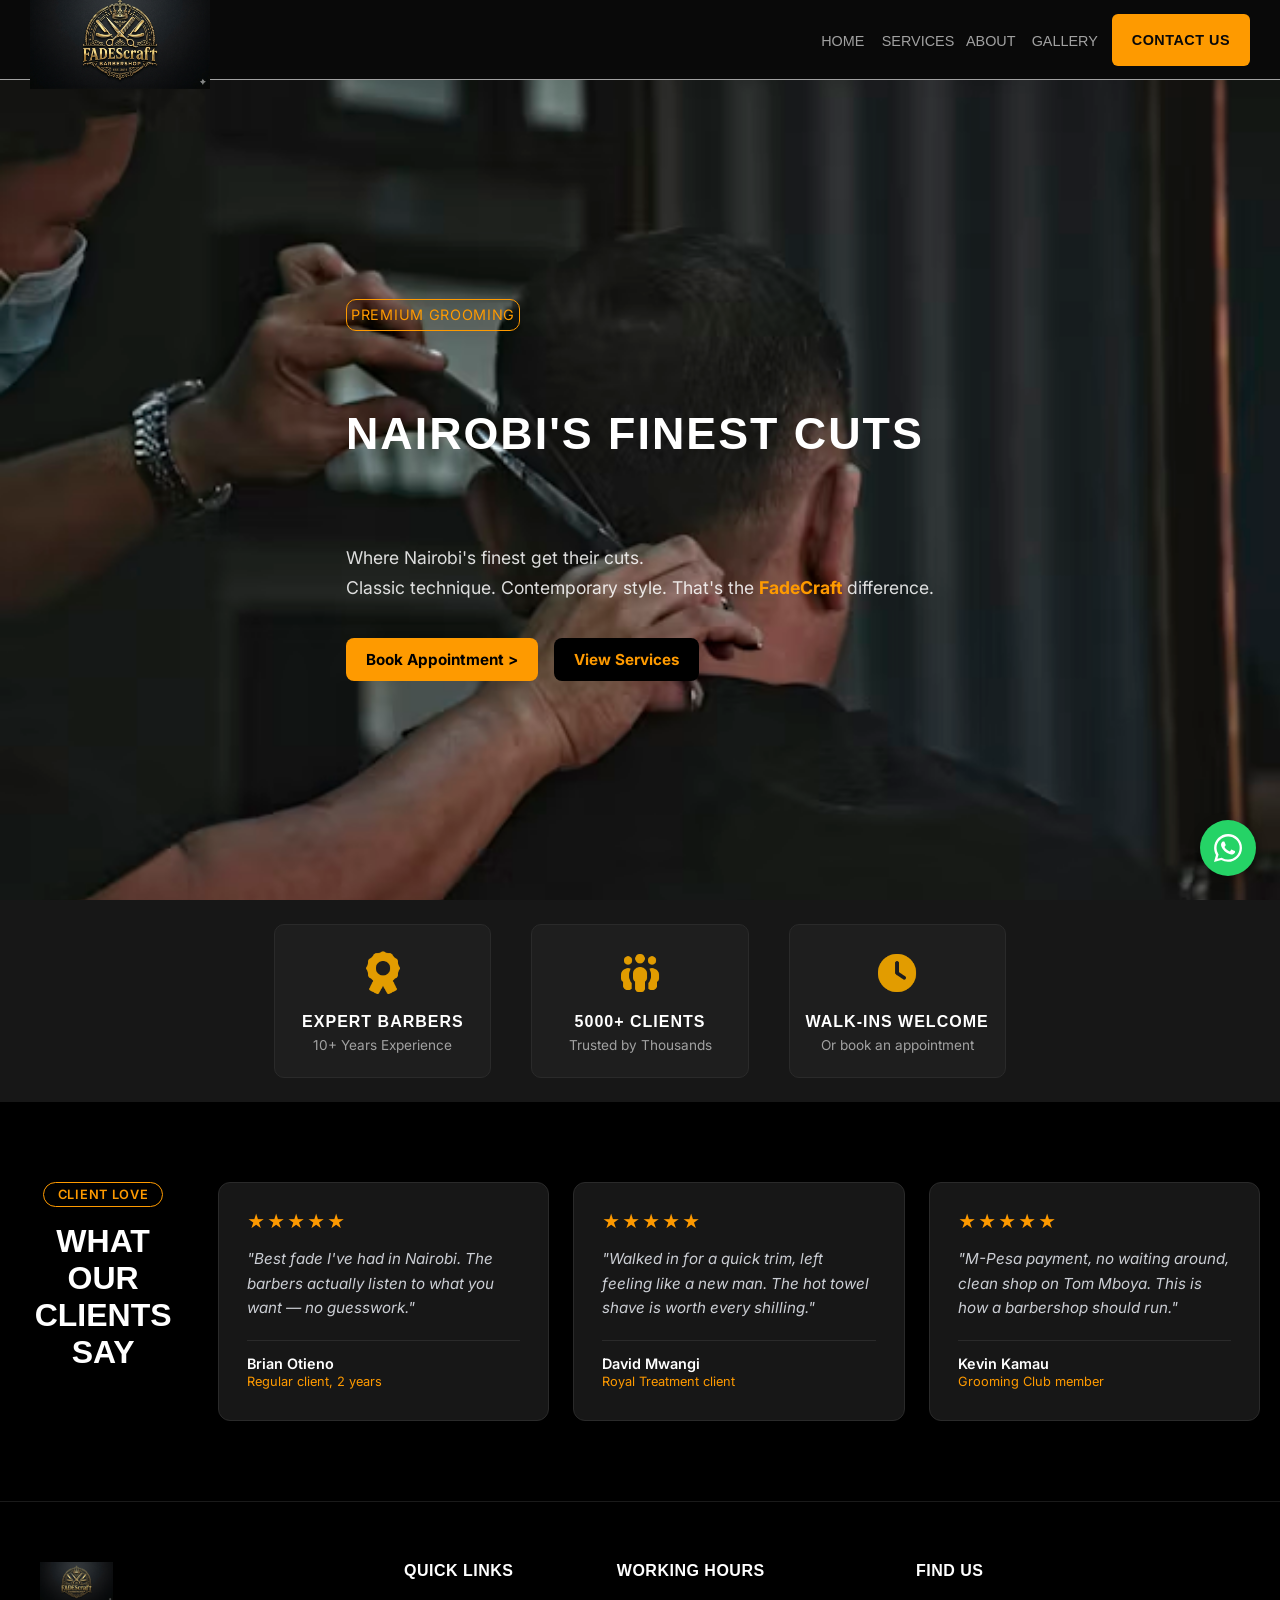
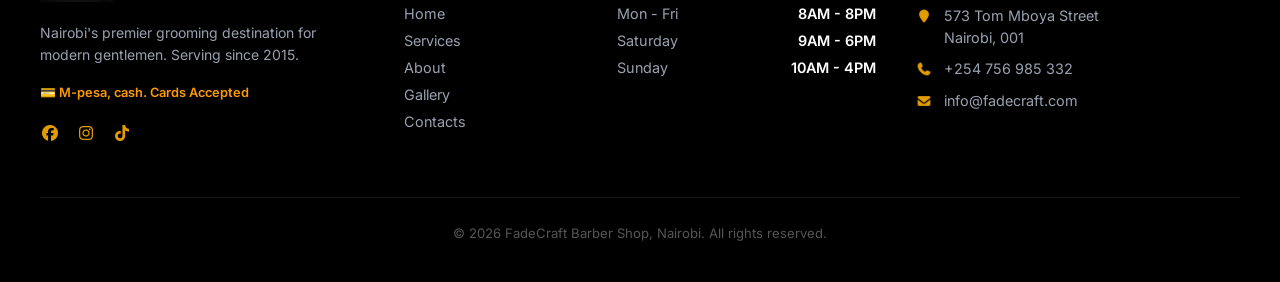
<file: Assets/index.html>
<!doctype html>
<html lang="en">
  <head>
    <meta charset="UTF-8" />
    <meta name="viewport" content="width=device-width, initial-scale=1.0" />
    <meta name="description" content="FadeCraft Barbershop — premium men's grooming on Tom Mboya Street, Nairobi CBD. Book your fade, beard trim, or hot towel shave today. M-Pesa accepted." />
    <title>FadeCraft Barbershop</title>
    <link rel="preconnect" href="https://fonts.googleapis.com" />
    <link rel="preconnect" href="https://fonts.gstatic.com" crossorigin />
    <link
      href="https://fonts.googleapis.com/css2?family=Inter:ital,opsz,wght@0,14..32,100..900;1,14..32,100..900&display=swap"
      rel="stylesheet"
    />
    <link rel="stylesheet" href="styles/navstyles.css" />
    <link rel="stylesheet" href="styles/footer.css" />
    <link rel="stylesheet" href="styles/index.css" />
  </head>
  <body>
    <div class="page-wrapper">
    <div id="nav-placeholder"></div>

    <div class="hero-section">
      <section>
        <div class="hero-left">
          <div class="premium-grooming">
            <span>PREMIUM GROOMING</span>
          </div>
          <div class="motto">
            <h1 class="typing"></h1>
          </div>
          <h2 class="description">
            Where Nairobi's finest get their cuts.<br />
            Classic technique. Contemporary style. That's the
            <span class="text-amber-500">FadeCraft</span> difference.
          </h2>
          <div class="btn-group">
            <a class="book-btn" href="contactus.html">Book Appointment ></a>
            <a class="clear-btn" href="service.html">View Services</a>
          </div>
        </div>
      </section>  
    </div>
     <section class="intro-cards">
        <div class="grid-cols1">
          <div class="cards">
            <img src="images/icons/award-solid.png" alt="">
            <h3>Expert Barbers</h3>
            <p>10+ Years Experience</p>
          </div>
          <div class="cards">
            <img src="images/icons/people-group-solid.png" alt="">
            <h3>5000+ Clients</h3>
            <p>Trusted by Thousands</p>
          </div>
          <div class="cards">
            <img src="images/icons/clock-solid.png" alt="">
            <h3>Walk-ins Welcome</h3>
            <p>Or book an appointment</p>
          </div>
        </div>
      </section>
      <section class="testimonials">
        <div class="testimonials-header">
          <span class="touch">Client Love</span>
          <h2>What Our Clients Say</h2>
        </div>
        <div class="testimonial-grid">
          <div class="testimonial-card">
            <div class="stars">★★★★★</div>
            <p class="quote">"Best fade I've had in Nairobi. The barbers actually listen to what you want — no guesswork."</p>
            <div class="client">
              <span class="client-name">Brian Otieno</span>
              <span class="client-tag">Regular client, 2 years</span>
            </div>
          </div>
          <div class="testimonial-card">
            <div class="stars">★★★★★</div>
            <p class="quote">"Walked in for a quick trim, left feeling like a new man. The hot towel shave is worth every shilling."</p>
            <div class="client">
              <span class="client-name">David Mwangi</span>
              <span class="client-tag">Royal Treatment client</span>
            </div>
          </div>
          <div class="testimonial-card">
            <div class="stars">★★★★★</div>
            <p class="quote">"M-Pesa payment, no waiting around, clean shop on Tom Mboya. This is how a barbershop should run."</p>
            <div class="client">
              <span class="client-name">Kevin Kamau</span>
              <span class="client-tag">Grooming Club member</span>
            </div>
          </div>
        </div>
      </section>
    <div id="footer-placeholder"></div>
    <script src="javaScript/fetch.js"></script>
    <script src="javaScript/index.js"></script>
    </div>
  </body>
</html>
</file>
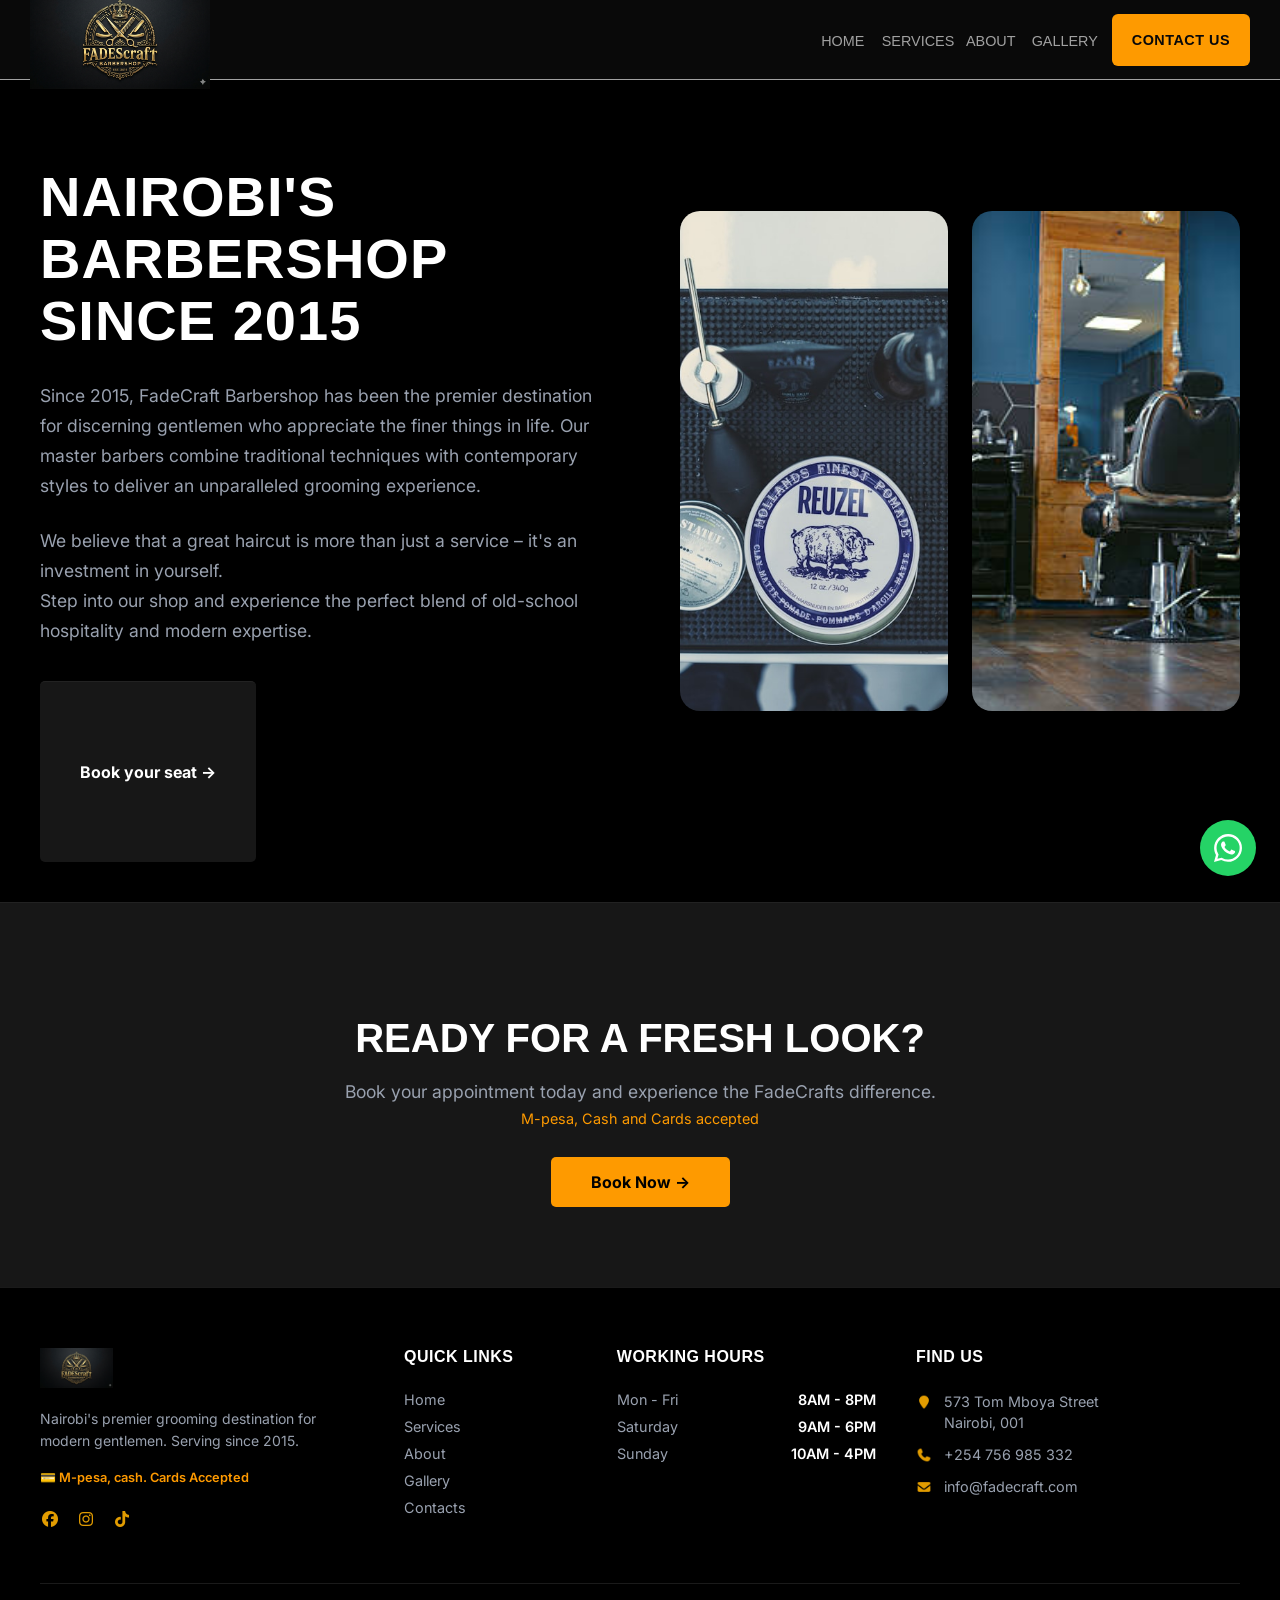
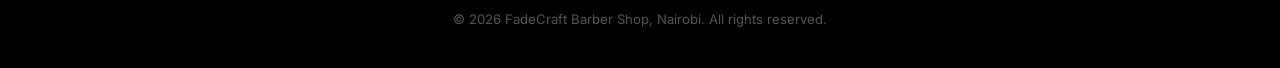
<file: Assets/About us.html>
<!doctype html>
<html lang="en">
  <head>
    <meta charset="UTF-8" />
    <meta name="viewport" content="width=device-width, initial-scale=1.0" />
    <title>About Us - FadeCraft</title>
    <link rel="preconnect" href="https://fonts.googleapis.com" />
    <link rel="preconnect" href="https://fonts.gstatic.com" crossorigin />
    <link
      href="https://fonts.googleapis.com/css2?family=Inter:ital,opsz,wght@0,14..32,100..900;1,14..32,100..900&display=swap"
      rel="stylesheet"
    />
    <link rel="stylesheet" href="styles/navstyles.css" />
    <link rel="stylesheet" href="styles/footer.css">
    <link rel="stylesheet" href="styles/Aboutus.css" />
  </head>
  <body>
     <div id="nav-placeholder"></div>

      <section class="about-hero">
        <div class="container">
          <div class="about-text">
              <h2>Nairobi's Barbershop Since 2015</h2>
            <p>
              Since 2015, FadeCraft Barbershop has been the premier destination
              for discerning gentlemen who appreciate the finer things in
              life.
              Our master barbers combine traditional techniques with
              contemporary styles to deliver an unparalleled grooming
              experience.
            </p>
            <p class="two">
              We believe that a great haircut is more than just a service – it's
              an investment in yourself.<br />
              Step into our shop and experience the perfect blend of old-school
              hospitality and modern expertise.
            </p>
            <a href="contact us.html" class="button secondary"> Book your seat →</a>
          </div>
          <div class="about-images">
            <div class="image-wrapper offset-up">
                <img
                  src="images/about/tools.jpg"
                  alt="tools used"
                />
              </div>
              <div class="image-wrapper offset-down">
                <img
                  src="images/about/istockphoto-1441548860-612x612.jpg"
                  alt="inside FadeCraft"
                />
              </div>
            </div>
          </div>
      </section>
      <section class="secondary">
        <div class="h2">
          <h2 class="seco">Ready For A Fresh Look?</h2>
        </div>
        <div class="answer">
          <p>
            Book your appointment today and experience the FadeCrafts difference.
            <br/><span class="mpesa-inline">M-pesa, Cash and Cards accepted</span>
          </p>
        </div>
        <div class="button-wrap">
          <a href="contact us.html" class="cta-btn">Book Now →</a>
        </div>
      </section>
    </div>
    <div id="footer-placeholder"></div>
    <script src="javaScript/animations.js"></script>
    <script src="javaScript/about.js"></script>
    <script src="javaScript/fetch.js"></script>
  </body>
</html>
</file>
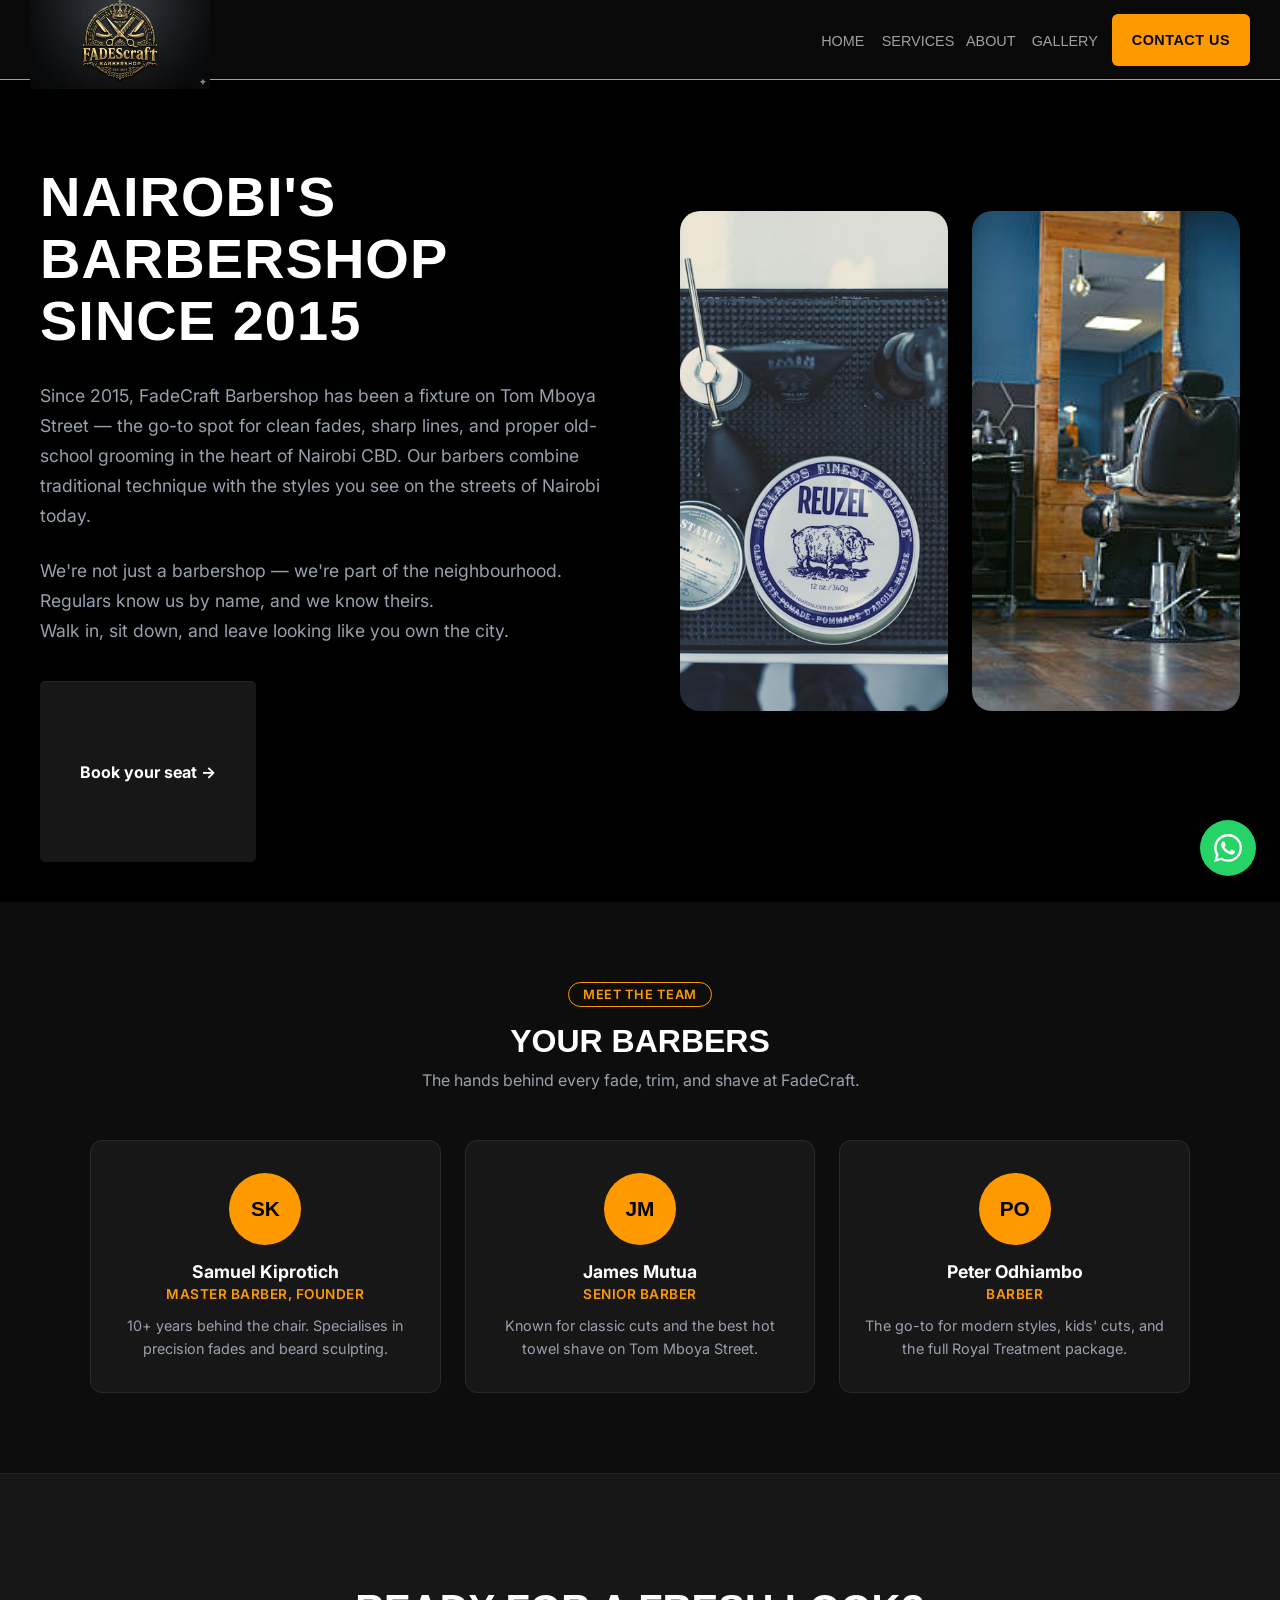
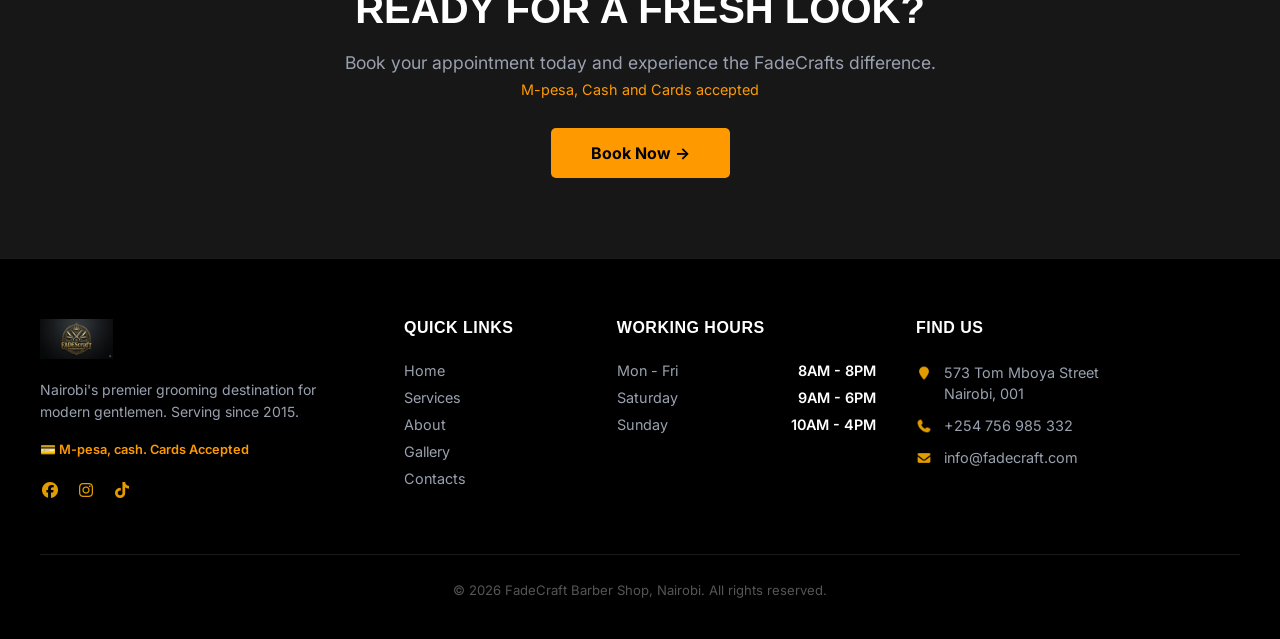
<file: Assets/Aboutus.html>
<!doctype html>
<html lang="en">
  <head>
    <meta charset="UTF-8" />
    <meta name="viewport" content="width=device-width, initial-scale=1.0" />
    <meta name="description" content="Meet the team behind FadeCraft Barbershop, Nairobi's go-to grooming destination on Tom Mboya Street since 2015." />
    <title>About Us - FadeCraft</title>
    <link rel="preconnect" href="https://fonts.googleapis.com" />
    <link rel="preconnect" href="https://fonts.gstatic.com" crossorigin />
    <link
      href="https://fonts.googleapis.com/css2?family=Inter:ital,opsz,wght@0,14..32,100..900;1,14..32,100..900&display=swap"
      rel="stylesheet"
    />
    <link rel="stylesheet" href="styles/navstyles.css" />
    <link rel="stylesheet" href="styles/footer.css">
    <link rel="stylesheet" href="styles/Aboutus.css" />
  </head>
  <body>
     <div id="nav-placeholder"></div>

      <section class="about-hero">
        <div class="container">
          <div class="about-text">
              <h2>Nairobi's Barbershop Since 2015</h2>
            <p>
              Since 2015, FadeCraft Barbershop has been a fixture on Tom Mboya
              Street — the go-to spot for clean fades, sharp lines, and proper
              old-school grooming in the heart of Nairobi CBD.
              Our barbers combine traditional technique with the styles you
              see on the streets of Nairobi today.
            </p>
            <p class="two">
              We're not just a barbershop — we're part of the neighbourhood.
              Regulars know us by name, and we know theirs.<br />
              Walk in, sit down, and leave looking like you own the city.
            </p>
            <a href="contactus.html" class="button secondary"> Book your seat →</a>
          </div>
          <div class="about-images">
            <div class="image-wrapper offset-up">
                <img
                  src="images/about/tools.jpg"
                  alt="tools used"
                />
              </div>
              <div class="image-wrapper offset-down">
                <img
                  src="images/about/istockphoto-1441548860-612x612.jpg"
                  alt="inside FadeCraft"
                />
              </div>
            </div>
          </div>
      </section>
      <section class="team-section">
        <div class="team-header">
          <span class="touch">Meet The Team</span>
          <h2>Your Barbers</h2>
          <p class="team-sub">The hands behind every fade, trim, and shave at FadeCraft.</p>
        </div>
        <div class="team-grid">
          <div class="team-card">
            <div class="avatar">SK</div>
            <h3>Samuel Kiprotich</h3>
            <span class="role">Master Barber, Founder</span>
            <p class="bio">10+ years behind the chair. Specialises in precision fades and beard sculpting.</p>
          </div>
          <div class="team-card">
            <div class="avatar">JM</div>
            <h3>James Mutua</h3>
            <span class="role">Senior Barber</span>
            <p class="bio">Known for classic cuts and the best hot towel shave on Tom Mboya Street.</p>
          </div>
          <div class="team-card">
            <div class="avatar">PO</div>
            <h3>Peter Odhiambo</h3>
            <span class="role">Barber</span>
            <p class="bio">The go-to for modern styles, kids' cuts, and the full Royal Treatment package.</p>
          </div>
        </div>
      </section>
      <section class="secondary">
        <div class="h2">
          <h2 class="seco">Ready For A Fresh Look?</h2>
        </div>
        <div class="answer">
          <p>
            Book your appointment today and experience the FadeCrafts difference.
            <br/><span class="mpesa-inline">M-pesa, Cash and Cards accepted</span>
          </p>
        </div>
        <div class="button-wrap">
          <a href="contactus.html" class="cta-btn">Book Now →</a>
        </div>
      </section>
    </div>
    <div id="footer-placeholder"></div>
    <script src="javaScript/animations.js"></script>
    <script src="javaScript/about.js"></script>
    <script src="javaScript/fetch.js"></script>
  </body>
</html>
</file>
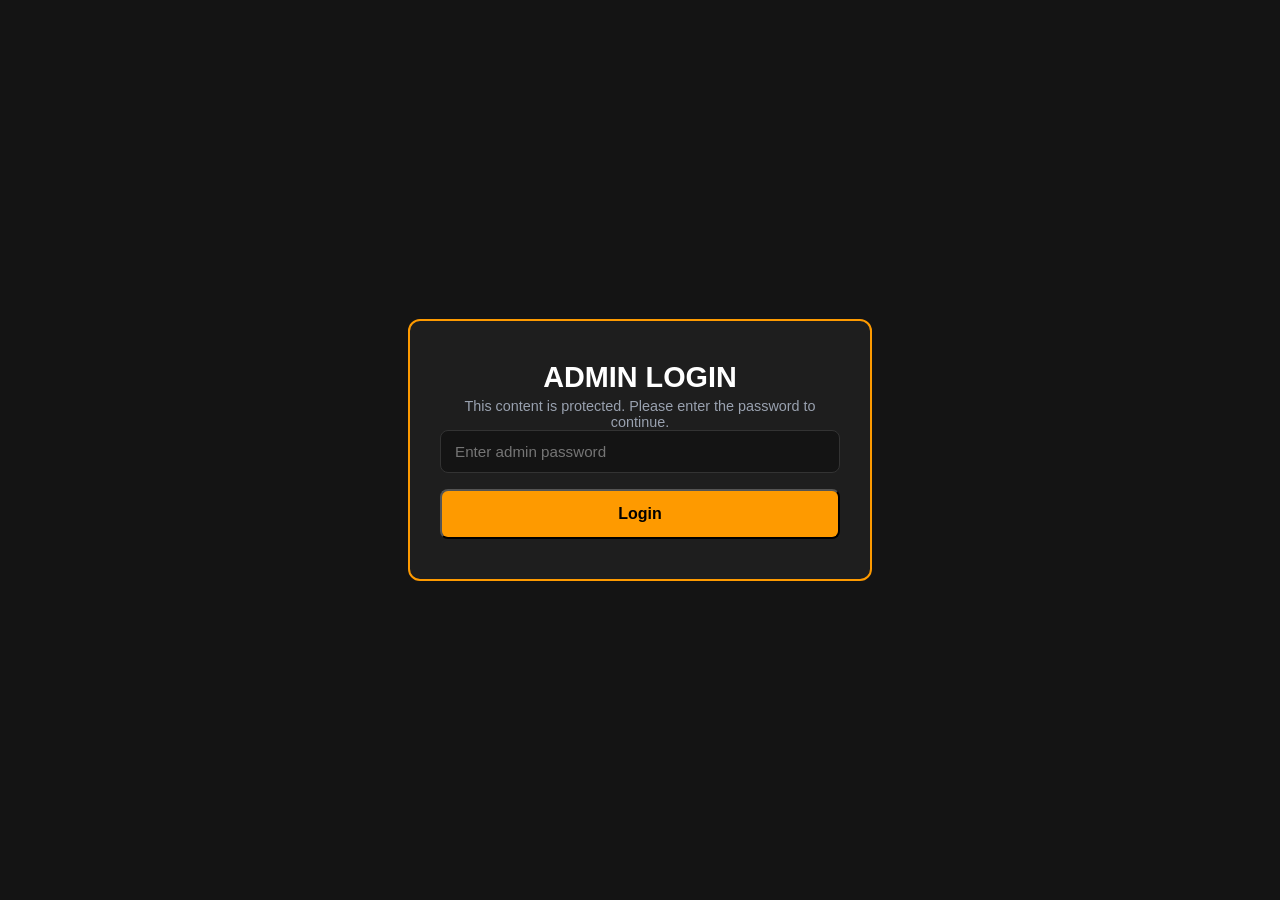
<file: Assets/admin.html>
<!DOCTYPE html>
<html lang="en">
<head>
  <meta charset="UTF-8">
  <meta name="viewport" content="width=device-width, initial-scale=1.0">
  <title>Admin - FadeCraft</title>
  <link rel="stylesheet" href="styles/admin.css">
</head>
<body>
<div class="password-gate">
  <h1>Admin Login</h1>
  <p class="gate-description">
    This content is protected. Please enter the password to continue.
  </p>
  <input
    type="password"
    id="admin-password"
    placeholder="Enter admin password"
  />
  <span id="password-error" class="error"></span>
  <button onclick="checkPassword()">Login</button>
</div>
<div id="available-bookings" style="display: none;">
  <h1>Bookings</h1>
  <table>
    <thead>
    <tr>
      <th>name</th>
      <th>email</th>
      <th>phone</th>
      <th>service</th>
      <th>date</th>
      <th>time</th>
    </tr>
    </thead>
   <tbody></tbody>
  </table>
</div>
<script src="javaScript/admin.js"></script>
</body>
</html>
</file>
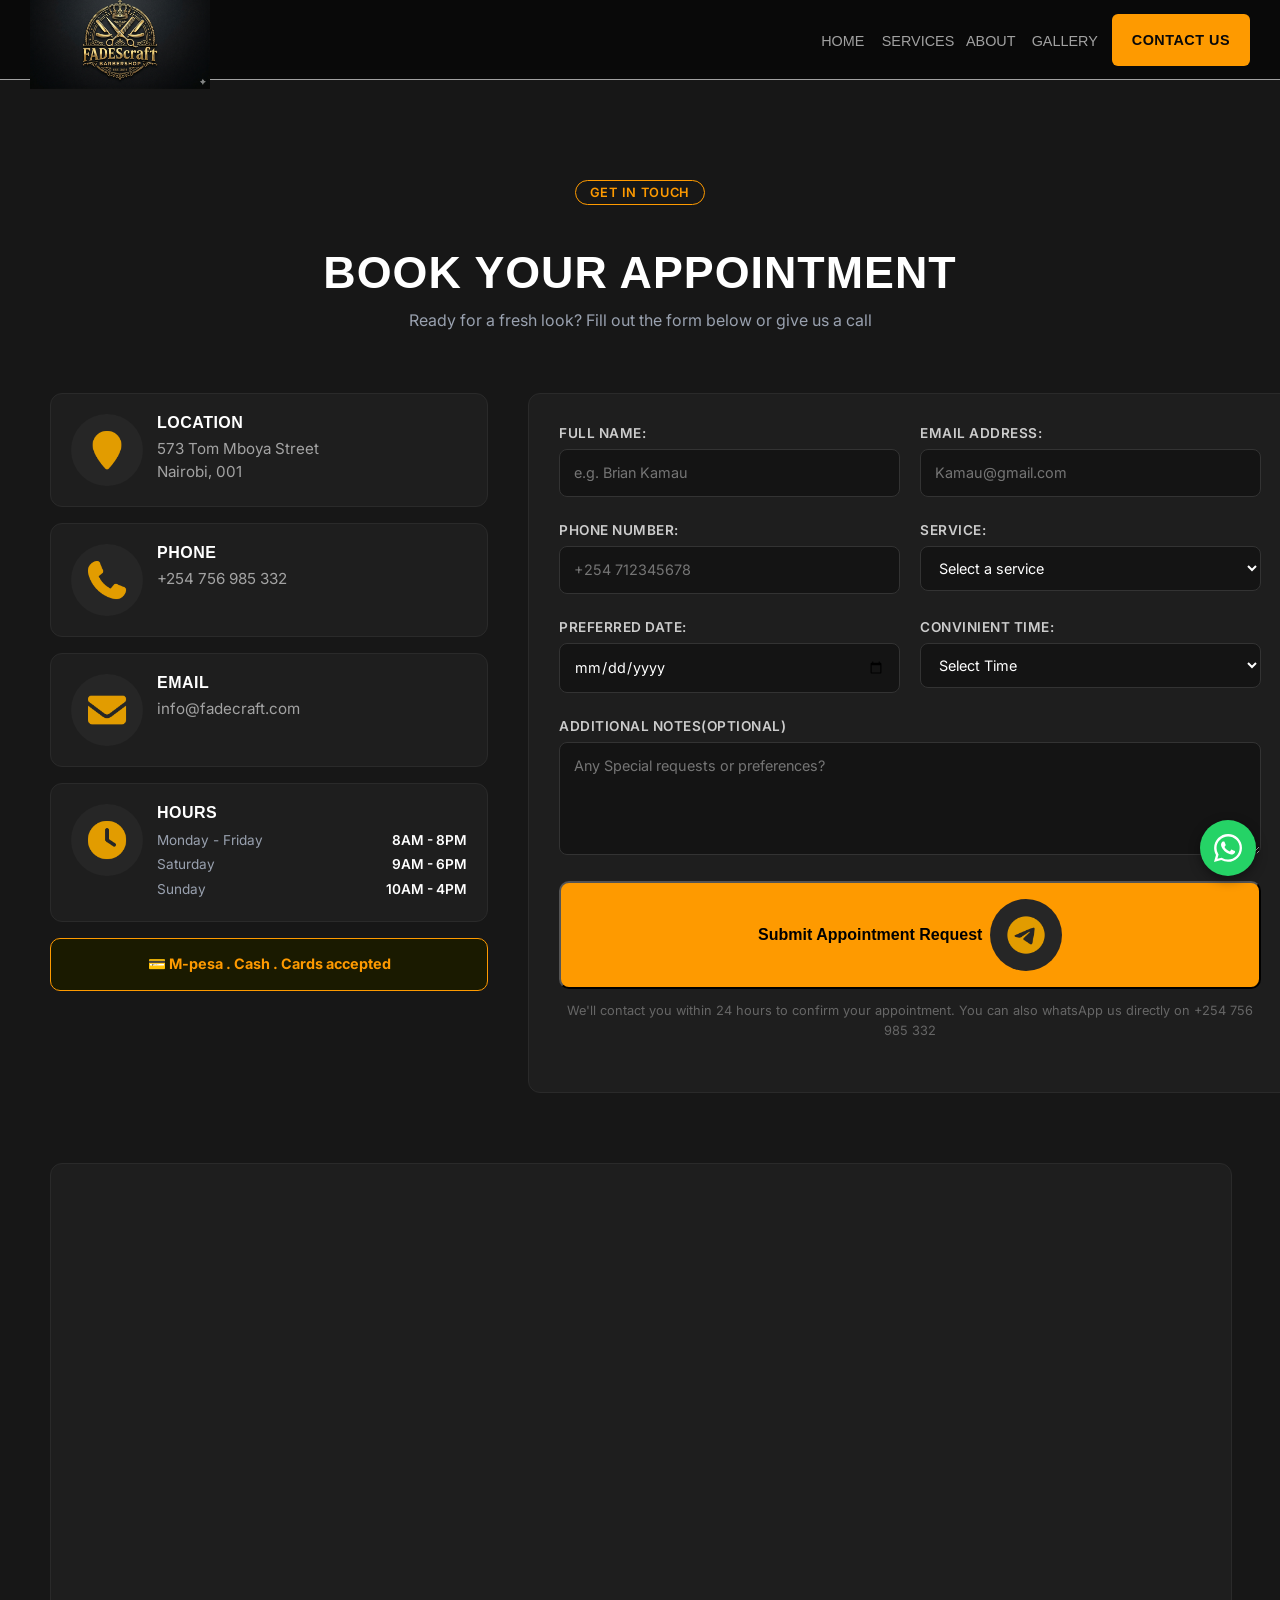
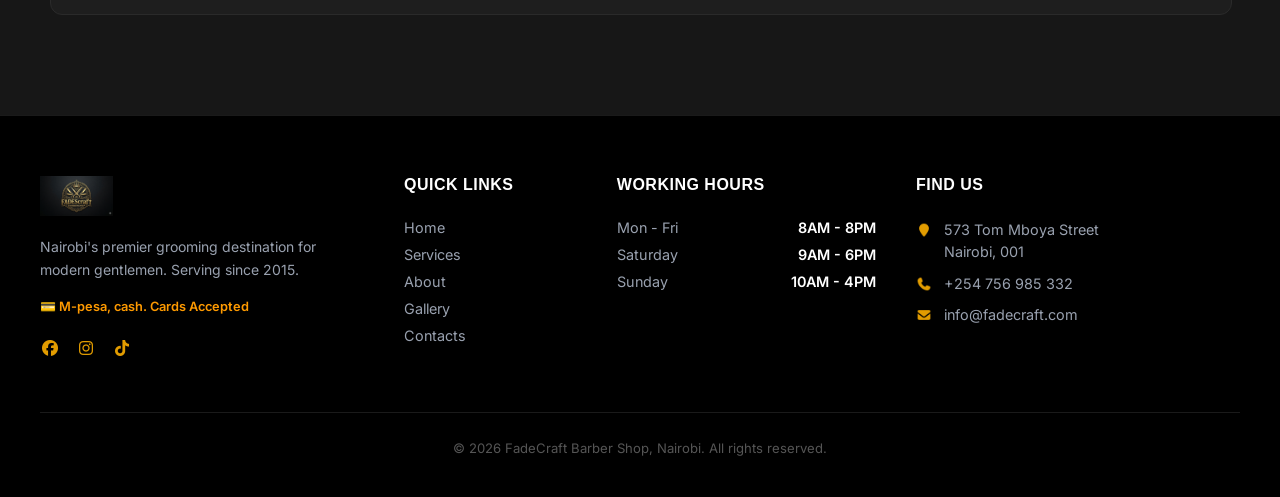
<file: Assets/contact us.html>
<!doctype html>
<html lang="en">
  <head>
    <meta charset="UTF-8" />
    <meta name="viewport" content="width=device-width, initial-scale=1.0" />
    <title>Book Appointment -FadeCraft Barbershop</title>
    <link rel="preconnect" href="https://fonts.googleapis.com" />
    <link rel="preconnect" href="https://fonts.gstatic.com" crossorigin />
    <link
      href="https://fonts.googleapis.com/css2?family=Inter:ital,opsz,wght@0,14..32,100..900;1,14..32,100..900&display=swap"
      rel="stylesheet"
    />
    <link rel="stylesheet" href="styles/navstyles.css" />
    <link rel="stylesheet" href="styles/footer.css">
    <link rel="stylesheet" href="styles/contacts.css" />
  </head>
  <body>
     <div id="nav-placeholder"></div>

    <main>
      <div class="container">
        <div class="header">
          <span class="touch">Get in Touch</span>
          <h1>Book Your Appointment</h1>
          <p>
            Ready for a fresh look? Fill out the form below or give us a call
          </p>
        </div>
        <div class="grid-cols1">
          <!-- Sidebar -->
          <div class="contact-sidebar">
            <div class="location">
              <div class="icon">
                <img src="images/icons/location-pin-solid.png" alt="" />
              </div>
              <div class="info">
                <h3>Location</h3>
                <p class="description">
                  573 Tom Mboya Street
                  <br />
                  Nairobi, 001
                </p>
              </div>
            </div>
            <div class="phone">
              <div class="icon">
                <img src="images/icons/phone-solid.png" alt="" />
              </div>
              <div class="info">
                <h3>Phone</h3>
                <p class="description">+254 756 985 332</p>
              </div>
            </div>
            <div class="Email">
              <div class="icon">
                <img src="images/icons/envelope-solid.png" alt="" />
              </div>
              <div class="info">
                <h3>Email</h3>
                <p class="description">info@fadecraft.com</p>
              </div>
            </div>
            <div class="hous">
              <div class="icon">
                <img src="images/icons/clock-solid.png" alt="" />
              </div>
              <div class="info">
                <h3>Hours</h3>
                <div class="timing">
                  <div class="days">
                    <span class="one">Monday - Friday</span>
                    <span class="two">8AM - 8PM</span>
                  </div>
                  <div class="days">
                    <span class="one">Saturday</span>
                    <span class="two">9AM - 6PM</span>
                  </div>
                  <div class="days">
                    <span class="one">Sunday</span>
                    <span class="two">10AM - 4PM</span>
                  </div>
                </div>
              </div>
            </div>
          
            <div class="mpesa-card">
              <p class="mpesa-text">💳 M-pesa . Cash . Cards accepted </p>
            </div>
          </div>
          <!-- Form -->
          <form id="contactForm" action="">
            <div class="grid-cols2">
              <div class="record">
                <label for="Name">Full Name:</label>
                <input
                  type="text"
                  name="name"
                  id="Name"
                  placeholder="e.g. Brian Kamau"
                />
                <span id="name-error" class="error"></span>
              </div>
              <div class="record">
                <label for="Email">Email Address:</label>
                <input
                  type="email"
                  name="Email"
                  id="Email"
                  placeholder="Kamau@gmail.com"
                />
                <span id="email-error" class="error"></span>
              </div>
              <div class="record">
                <label for="Phone">Phone Number:</label>
                <input
                  type="tel"
                  name="phone"
                  id="Phone"
                  placeholder="+254 712345678"
                />
                <span id="number-error" class="error"></span>
              </div>
              <div class="record">
                <label for="service">Service:</label>
                <select name="service" id="service">
                  <option value="">Select a service</option>
                  <optgroup label="Haircuts">
                  <option value="Classic-Cut">Classic cut - KES 250</option>
                  <option value="Premium-Cut">Premium cut & Style - KES 350</option>
                  <option value="Fade">Fade/taper - KES 280</option>
                  <option value="Kids">Kids Cut (Under 12) - KES 200</option>
                  </optgroup>
                  <optgroup label="Beard Services">
                  <option value="Beard-Trim">Beard trim - KES  100</option>
                  <option value="hot-shave">Hot Towel Shave - KES 150</option>
                  <option value="beard-design">Beard Design - KES 200</option>
                  <option value="executive">The Executive - KES 500</option>
                  </optgroup>
                  <optgroup label="Packages">
                  <option value="executive">The Executive - KES 500</option> 
                  <option value="royal">The Royal Treatment - KES 750</option>
                  <option value="Grooming">The Grooming Club - KES 2000/month</option>
                  </optgroup>
                </select>
                <span id="service-error" class="error"></span>
              </div>
              <div class="record">
                <label for="date">Preferred Date:</label>
                <input type="date" name="date" id="date" />
                <span id="date-error" class="error"></span>
              </div>
              <div class="record">
                <label for="Time">Convinient Time:</label>
                <select name="time" id="time">
                  <option value="">Select Time</option>
                  <option value="0900">9:00 AM</option>
                  <option value="1000">10:00 AM</option>
                  <option value="1100">11:00 AM</option>
                  <option value="1200">12:00 PM</option>
                  <option value="1300">13:00 PM</option>
                  <option value="1400">14:00 PM</option>
                  <option value="1500">15:00 PM</option>
                  <option value="1600">16:00 PM</option>
                  <option value="1700">17:00 PM</option>
                  <option value="1800">18:00 PM</option>
                  <option value="1900">19:00 PM</option>
                </select>
                <span id="time-error" class="error"></span>
              </div>
              <div class="grid-cols3">
                <div class="record">
                  <label for="message">Additional Notes(Optional)</label>
                  <textarea
                    name="message"
                    id="message"
                    rows="4"
                    placeholder="Any Special requests or preferences?"
                  ></textarea>
                </div>
                <div class="submit">
                  <button type="submit">
                    <span>Submit Appointment Request</span>
                    <div class="icon">
                      <img
                        src="images/icons/telegram-brands-solid.png"
                        alt=""
                      />
                    </div>
                  </button>
                </div>
                <p class="confirm-note">
                  We'll contact you within 24 hours to confirm your appointment.
                  You can also whatsApp us directly on +254 756 985 332
                </p>
                <div id="success-message" class="success"></div>
              </div>
            </div>
          </form>
        </div>
        <div class="map">
          <iframe
            src="https://www.google.com/maps/embed?pb=!1m18!1m12!1m3!1d15955.260178143464!2d36.807608963488946!3d-1.284932580470371!2m3!1f0!2f0!3f0!3m2!1i1024!2i768!4f13.1!3m3!1m2!1s0x182f116041c8127d%3A0x97121230126f6bd0!2sNairobi%20Cbd!5e0!3m2!1sen!2ske!4v1773108428338!5m2!1sen!2ske"
            width="100%"
            height="450"
            style="border: 0"
            allowfullscreen=""
            loading="lazy"
            referrerpolicy="no-referrer-when-downgrade"
          ></iframe>
        </div>
      </div>
    </main>
    <div id="footer-placeholder"></div>
<script src="javaScript/fetch.js"></script>
<script src="javaScript/contacts.js"></script>
  </body>
</html>
</file>
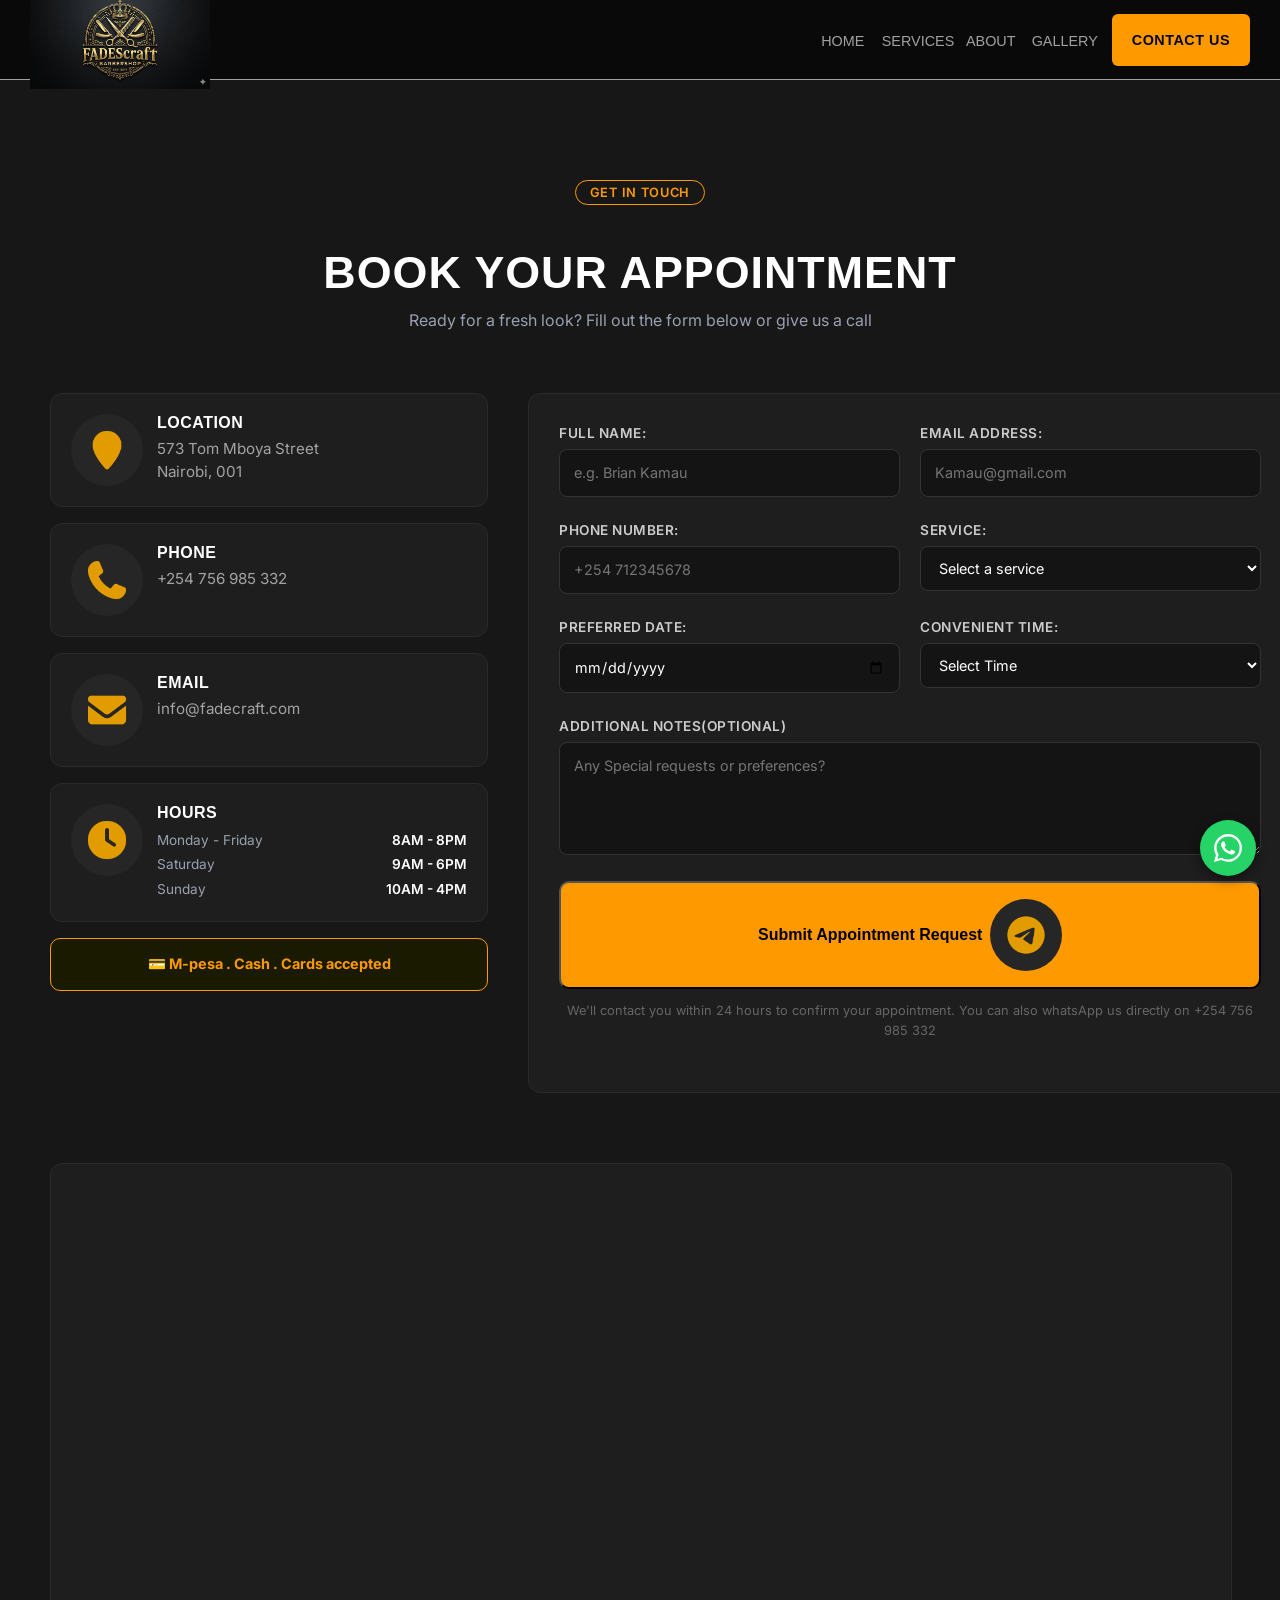
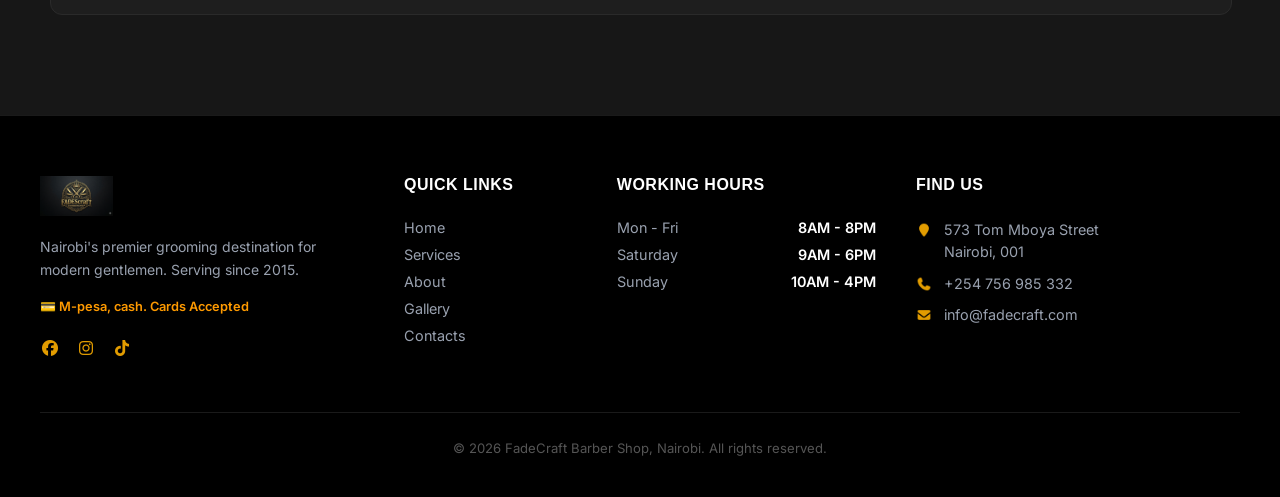
<file: Assets/contactus.html>
<!doctype html>
<html lang="en">
  <head>
    <meta charset="UTF-8" />
    <meta name="viewport" content="width=device-width, initial-scale=1.0" />
    <meta name="description" content="Book your appointment at FadeCraft Barbershop, Nairobi CBD. Call, WhatsApp, or fill out the form. M-Pesa, cash, and cards accepted." />
    <title>Book Appointment -FadeCraft Barbershop</title>
    <link rel="preconnect" href="https://fonts.googleapis.com" />
    <link rel="preconnect" href="https://fonts.gstatic.com" crossorigin />
    <link
      href="https://fonts.googleapis.com/css2?family=Inter:ital,opsz,wght@0,14..32,100..900;1,14..32,100..900&display=swap"
      rel="stylesheet"
    />
    <link rel="stylesheet" href="styles/navstyles.css" />
    <link rel="stylesheet" href="styles/footer.css">
    <link rel="stylesheet" href="styles/contacts.css" />
  </head>
  <body>
     <div id="nav-placeholder"></div>

    <main>
      <div class="container">
        <div class="header">
          <span class="touch">Get in Touch</span>
          <h1>Book Your Appointment</h1>
          <p>Ready for a fresh look? Fill out the form below or give us a call</p>
        </div>
        <div class="grid-cols1">
          <!-- Sidebar -->
          <div class="contact-sidebar">
            <div class="location">
              <div class="icon">
                <img src="images/icons/location-pin-solid.png" alt="" />
              </div>
              <div class="info">
                <h3>Location</h3>
                <p class="description">
                  573 Tom Mboya Street
                  <br />
                  Nairobi, 001
                </p>
              </div>
            </div>
            <div class="phone">
              <div class="icon">
                <img src="images/icons/phone-solid.png" alt="" />
              </div>
              <div class="info">
                <h3>Phone</h3>
                <p class="description">+254 756 985 332</p>
              </div>
            </div>
            <div class="Email">
              <div class="icon">
                <img src="images/icons/envelope-solid.png" alt="" />
              </div>
              <div class="info">
                <h3>Email</h3>
                <p class="description">info@fadecraft.com</p>
              </div>
            </div>
            <div class="hous">
              <div class="icon">
                <img src="images/icons/clock-solid.png" alt="" />
              </div>
              <div class="info">
                <h3>Hours</h3>
                <div class="timing">
                  <div class="days">
                    <span class="one">Monday - Friday</span>
                    <span class="two">8AM - 8PM</span>
                  </div>
                  <div class="days">
                    <span class="one">Saturday</span>
                    <span class="two">9AM - 6PM</span>
                  </div>
                  <div class="days">
                    <span class="one">Sunday</span>
                    <span class="two">10AM - 4PM</span>
                  </div>
                </div>
              </div>
            </div>
          
            <div class="mpesa-card">
              <p class="mpesa-text">💳 M-pesa . Cash . Cards accepted </p>
            </div>
          </div>
          <!-- Form -->
          <form id="contactForm" action="">
            <div class="grid-cols2">
              <div class="record">
                <label for="Name">Full Name:</label>
                <input
                  type="text"
                  name="name"
                  id="Name"
                  placeholder="e.g. Brian Kamau"
                />
                <span id="name-error" class="error"></span>
              </div>
              <div class="record">
                <label for="Email">Email Address:</label>
                <input
                  type="email"
                  name="Email"
                  id="Email"
                  placeholder="Kamau@gmail.com"
                />
                <span id="email-error" class="error"></span>
              </div>
              <div class="record">
                <label for="Phone">Phone Number:</label>
                <input
                  type="tel"
                  name="phone"
                  id="Phone"
                  placeholder="+254 712345678"
                />
                <span id="number-error" class="error"></span>
              </div>
              <div class="record">
                <label for="service">Service:</label>
                <select name="service" id="service">
                  <option value="">Select a service</option>
                  <optgroup label="Haircuts">
                  <option value="Classic-Cut">Classic cut - KES 250</option>
                  <option value="Premium-Cut">Premium cut & Style - KES 350</option>
                  <option value="Fade">Fade/taper - KES 280</option>
                  <option value="Kids">Kids Cut (Under 12) - KES 200</option>
                  </optgroup>
                  <optgroup label="Beard Services">
                  <option value="Beard-Trim">Beard trim - KES  100</option>
                  <option value="hot-shave">Hot Towel Shave - KES 150</option>
                  <option value="beard-design">Beard Design - KES 200</option>
                  <option value="executive">The Executive - KES 500</option>
                  </optgroup>
                  <optgroup label="Packages">
                  <option value="executive">The Executive - KES 500</option> 
                  <option value="royal">The Royal Treatment - KES 750</option>
                  <option value="Grooming">The Grooming Club - KES 2000/month</option>
                  </optgroup>
                </select>
                <span id="service-error" class="error"></span>
              </div>
              <div class="record">
                <label for="date">Preferred Date:</label>
                <input type="date" name="date" id="date" />
                <span id="date-error" class="error"></span>
              </div>
              <div class="record">
                <label for="Time">Convenient Time:</label>
                <select name="time" id="time">
                  <option value="">Select Time</option>
                  <option value="0900">9:00 AM</option>
                  <option value="1000">10:00 AM</option>
                  <option value="1100">11:00 AM</option>
                  <option value="1200">12:00 PM</option>
                  <option value="1300">1:00 PM</option>
                  <option value="1400">2:00 PM</option>
                  <option value="1500">3:00 PM</option>
                  <option value="1600">4:00 PM</option>
                  <option value="1700">5:00 PM</option>
                  <option value="1800">6:00 PM</option>
                  <option value="1900">7:00 PM</option>
                </select>
                <span id="time-error" class="error"></span>
              </div>
              <div class="grid-cols3">
                <div class="record">
                  <label for="message">Additional Notes(Optional)</label>
                  <textarea
                    name="message"
                    id="message"
                    rows="4"
                    placeholder="Any Special requests or preferences?"
                  ></textarea>
                </div>
                <div class="submit">
                  <button type="submit">
                    <span>Submit Appointment Request</span>
                    <div class="icon">
                      <img
                        src="images/icons/telegram-brands-solid.png"
                        alt=""
                      />
                    </div>
                  </button>
                </div>
                <p class="confirm-note">
                  We'll contact you within 24 hours to confirm your appointment.
                  You can also whatsApp us directly on +254 756 985 332
                </p>
                <div id="success-message" class="success"></div>
              </div>
            </div>
          </form>
        </div>
        <div class="map">
          <iframe
            src="https://www.google.com/maps/embed?pb=!1m18!1m12!1m3!1d15955.260178143464!2d36.807608963488946!3d-1.284932580470371!2m3!1f0!2f0!3f0!3m2!1i1024!2i768!4f13.1!3m3!1m2!1s0x182f116041c8127d%3A0x97121230126f6bd0!2sNairobi%20Cbd!5e0!3m2!1sen!2ske!4v1773108428338!5m2!1sen!2ske"
            width="100%"
            height="450"
            style="border: 0"
            allowfullscreen=""
            loading="lazy"
            referrerpolicy="no-referrer-when-downgrade"
          ></iframe>
        </div>
      </div>
    </main>
    <div id="footer-placeholder"></div>
<script src="javaScript/fetch.js"></script>
<script src="javaScript/contacts.js"></script>
  </body>
</html>
</file>
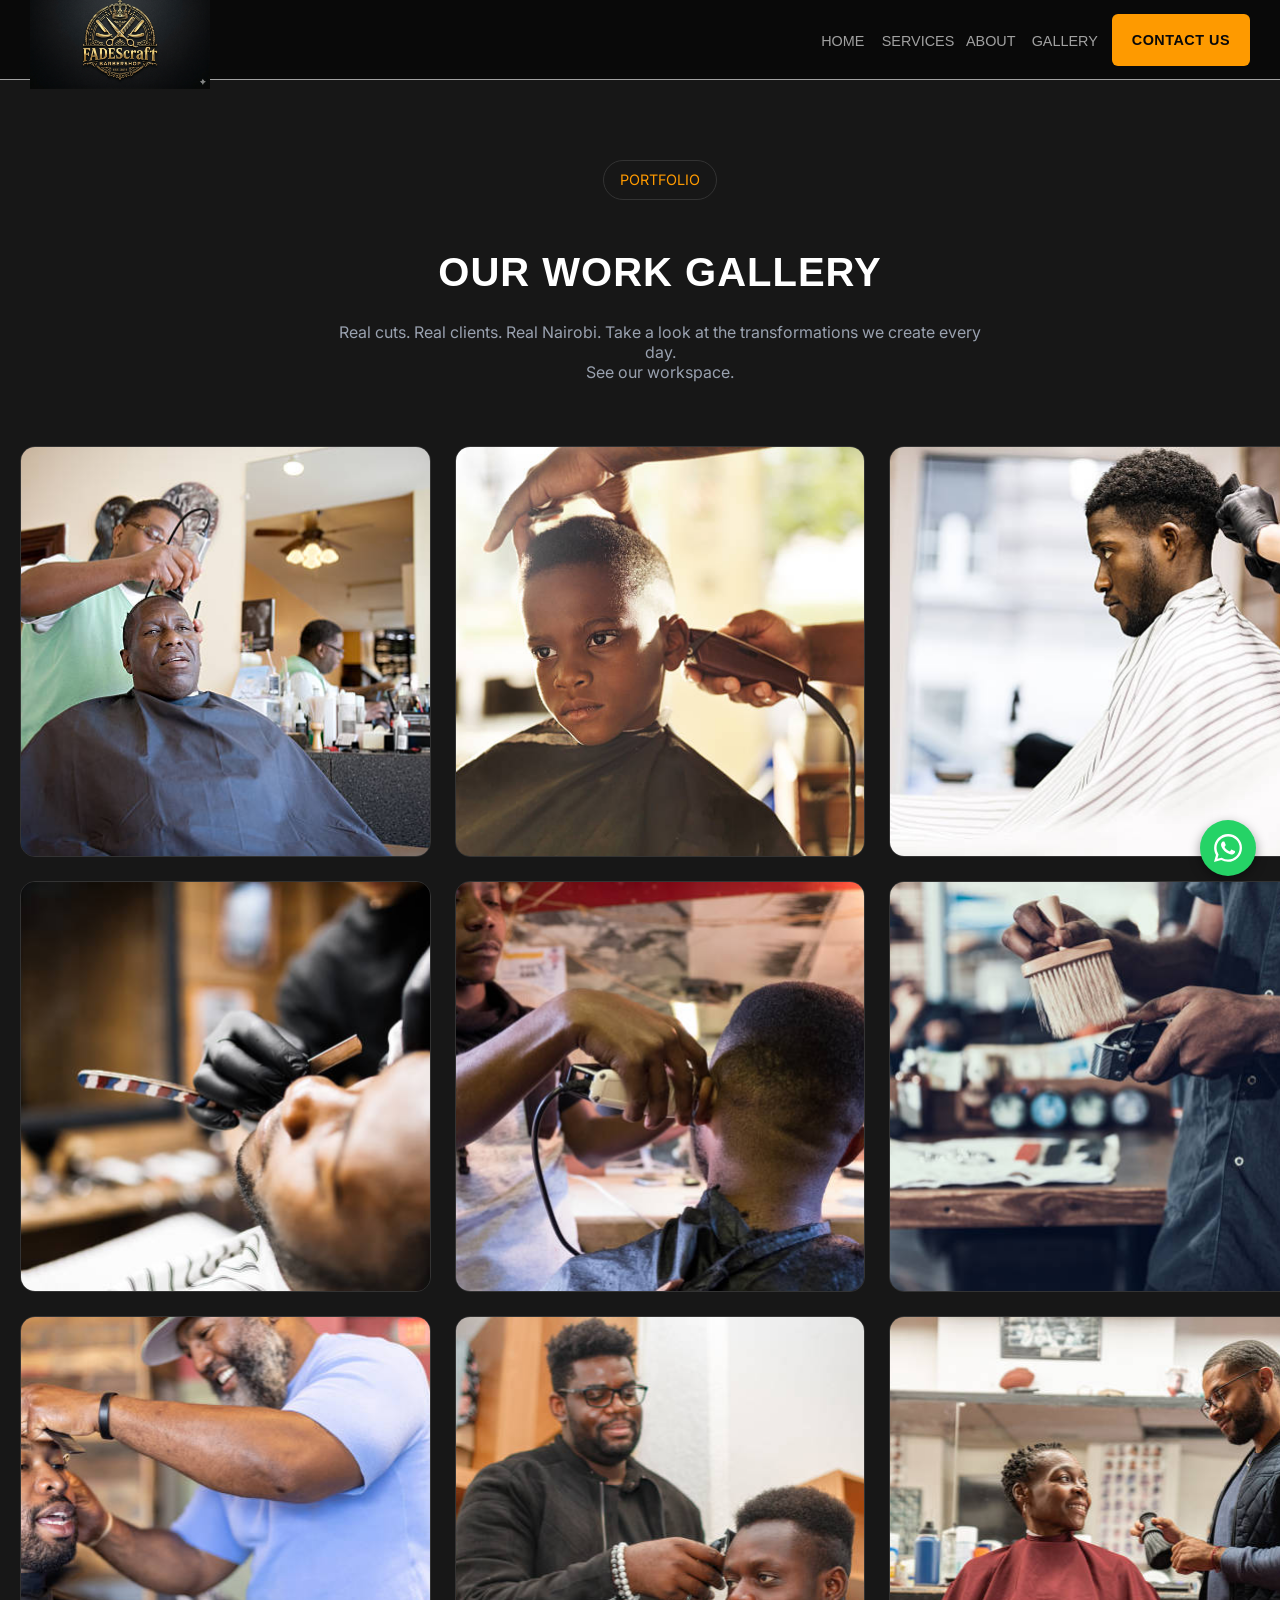
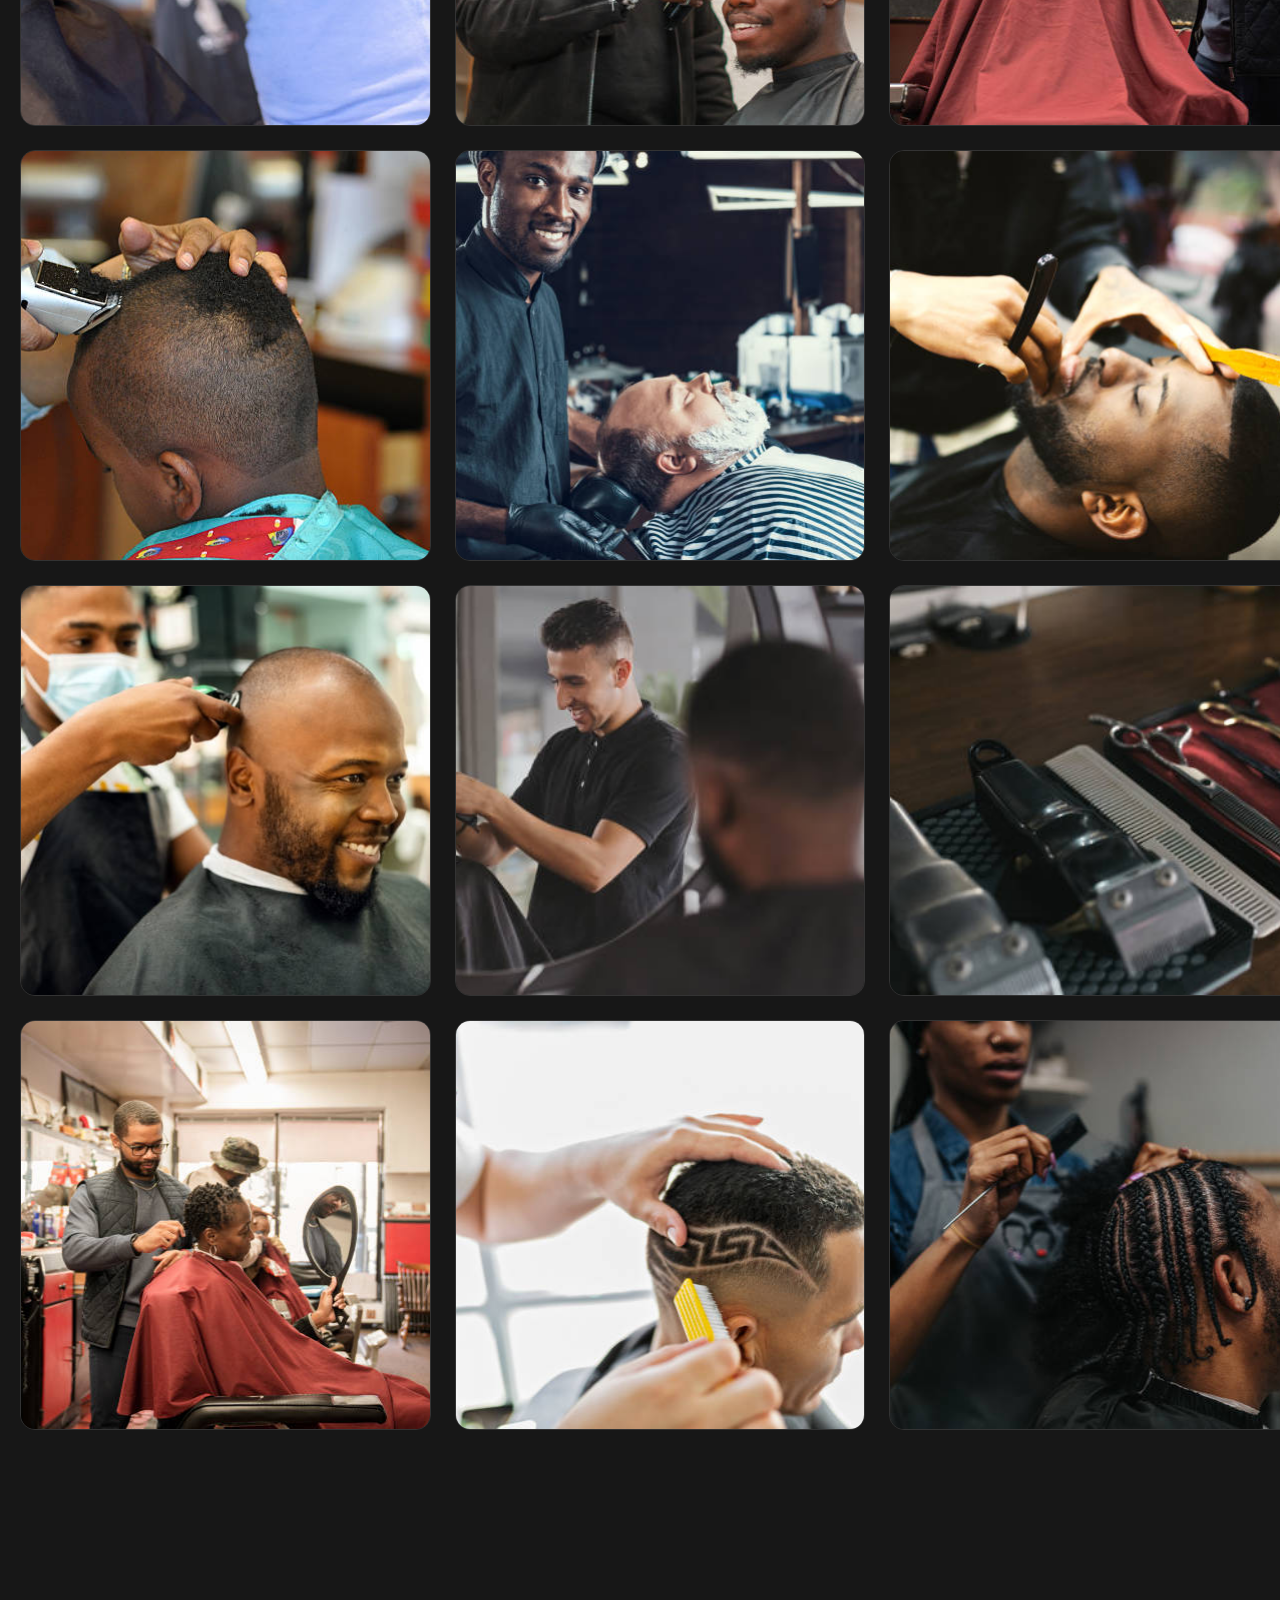
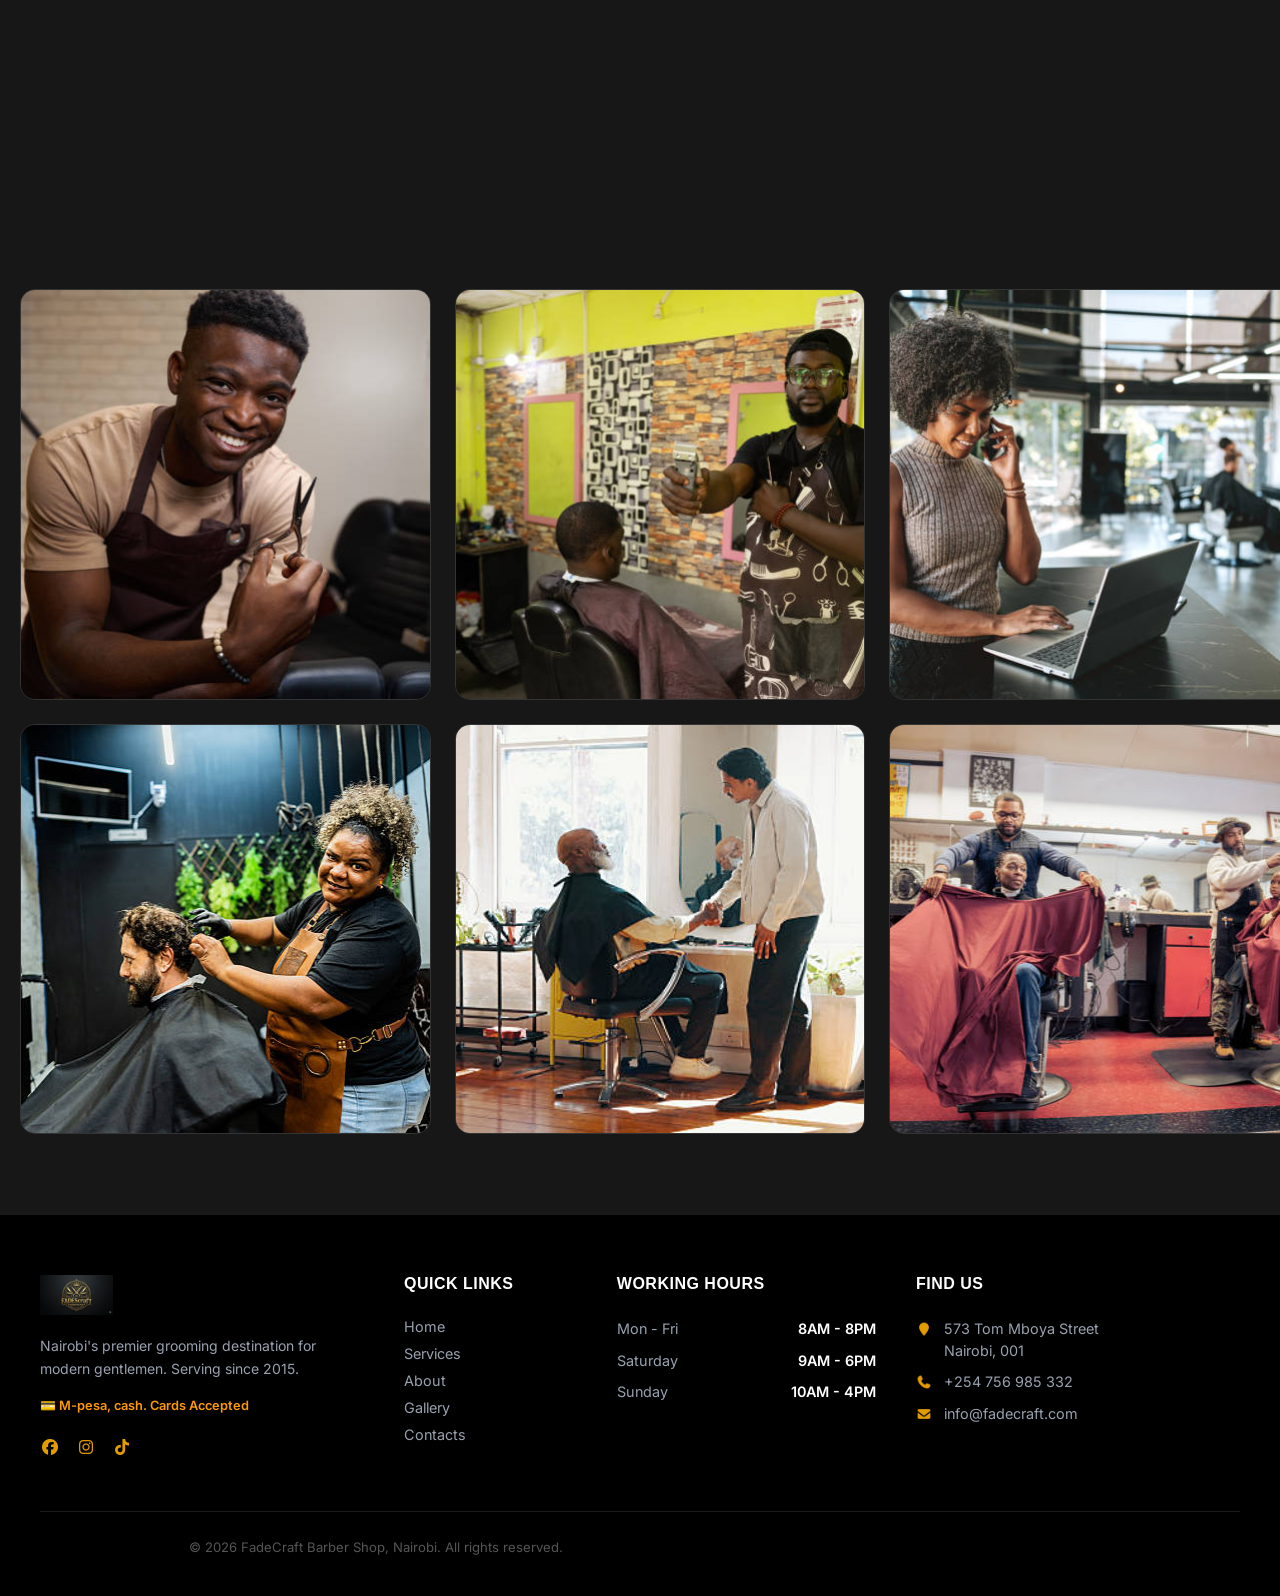
<file: Assets/Gallery.html>
<!doctype html>
<html lang="en">
  <head>
    <meta charset="UTF-8" />
    <meta name="viewport" content="width=device-width, initial-scale=1.0" />
    <meta name="description" content="See real cuts and transformations from FadeCraft Barbershop, Nairobi. Browse our gallery of fades, beard work, and shop interior." />
    <title>Gallery - FadeCraft Barbershop</title>
    <link rel="preconnect" href="https://fonts.googleapis.com" />
    <link rel="preconnect" href="https://fonts.gstatic.com" crossorigin />
    <link
      href="https://fonts.googleapis.com/css2?family=Inter:ital,opsz,wght@0,14..32,100..900;1,14..32,100..900&display=swap"
      rel="stylesheet"
    />
    <link rel="stylesheet" href="styles/navstyles.css" />
    <link rel="stylesheet" href="styles/footer.css" />
    <link rel="stylesheet" href="styles/Gallery.css" />
  </head>
  <body>
    <div id="nav-placeholder"></div>

    <main>
      <div class="container">
        <div class="padding">
          <div class="inline">
            <div class="portfolio">
              <span>PORTFOLIO</span>
            </div>
            <h1>Our Work Gallery</h1>
            <p>
              Real cuts. Real clients. Real Nairobi. Take a look at the transformations we create every day.<br/>
              See our workspace.
            </p>
          </div>
          <div class="img-wrapper">
            <div class="img">
              <img
                src="images/gallery/img1.jpg"
                alt="Fresh Fade - FadeCraft Barbershop"
              />
              <div class="photo">
                <div class="bottom">
                  <span>Fresh Fade</span>
                  <p>Clean skin fade</p>
                </div>
              </div>
            </div>
            <div class="img">
              <img
                src="images/gallery/img2.jpg"
                alt="Beard Work - FadeCraft Barbershop"
              />
              <div class="photo">
                <div class="bottom">
                  <span>Beard Work</span>
                  <p>Precision beard shaping</p>
                </div>
              </div>
            </div>
            <div class="img">
              <img
                src="images/gallery/img3.jpg"
                alt="Classic Cut - FadeCraft Barbershop"
              />
              <div class="photo">
                <div class="bottom">
                  <span>Classic Cut</span>
                  <p>Traditional scissor cut</p>
                </div>
              </div>
            </div>
            <div class="img">
              <img
                src="images/gallery/img4.jpg"
                alt="Hot Towel - FadeCraft Barbershop"
              />
              <div class="photo">
                <div class="bottom">
                  <span>Hot Towel</span>
                  <p>Hot towel shave finish</p>
                </div>
              </div>
            </div>
            <div class="img">
              <img
                src="images/gallery/img5.jpg"
                alt="Our Shop - FadeCraft Barbershop"
              />
              <div class="photo">
                <div class="bottom">
                  <span>Our Shop</span>
                  <p>Inside FadeCraft</p>
                </div>
              </div>
            </div>
            <div class="img">
              <img
                src="images/gallery/img6.jpg"
                alt="Client Style - FadeCraft Barbershop"
              />
              <div class="photo">
                <div class="bottom">
                  <span>Client Style</span>
                  <p>Custom styling session</p>
                </div>
              </div>
            </div>

            <div class="img">
              <img
                src="images/gallery/img7.jpg"
                alt="Fresh Fade - FadeCraft Barbershop"
              />
              <div class="photo">
                <div class="bottom">
                  <span>Fresh Fade</span>
                  <p>Clean skin fade</p>
                </div>
              </div>
            </div>
            <div class="img">
              <img
                src="images/gallery/img8.jpg"
                alt="Beard Work - FadeCraft Barbershop"
              />
              <div class="photo">
                <div class="bottom">
                  <span>Beard Work</span>
                  <p>Precision beard shaping</p>
                </div>
              </div>
            </div>

            <div class="img">
              <img
                src="images/gallery/img9.jpg"
                alt="Classic Cut - FadeCraft Barbershop"
              />
              <div class="photo">
                <div class="bottom">
                  <span>Classic Cut</span>
                  <p>Traditional scissor cut</p>
                </div>
              </div>
            </div>

            <div class="img">
              <img
                src="images/gallery/img10.jpg"
                alt="Hot Towel - FadeCraft Barbershop"
              />
              <div class="photo">
                <div class="bottom">
                  <span>Hot Towel</span>
                  <p>Hot towel shave finish</p>
                </div>
              </div>
            </div>

            <div class="img">
              <img
                src="images/gallery/img11.jpg"
                alt="Our Shop - FadeCraft Barbershop"
              />
              <div class="photo">
                <div class="bottom">
                  <span>Our Shop</span>
                  <p>Inside FadeCraft</p>
                </div>
              </div>
            </div>

            <div class="img">
              <img
                src="images/gallery/img12.jpg"
                alt="Client Style - FadeCraft Barbershop"
              />
              <div class="photo">
                <div class="bottom">
                  <span>Client Style</span>
                  <p>Custom styling session</p>
                </div>
              </div>
            </div>

            <div class="img">
              <img
                src="images/gallery/img13.jpg"
                alt="Fresh Fade - FadeCraft Barbershop"
              />
              <div class="photo">
                <div class="bottom">
                  <span>Fresh Fade</span>
                  <p>Clean skin fade</p>
                </div>
              </div>
            </div>

            <div class="img">
              <img
                src="images/gallery/img14.jpg"
                alt="Beard Work - FadeCraft Barbershop"
              />
              <div class="photo">
                <div class="bottom">
                  <span>Beard Work</span>
                  <p>Precision beard shaping</p>
                </div>
              </div>
            </div>

            <div class="img">
              <img
                src="images/gallery/img15.jpg"
                alt="Classic Cut - FadeCraft Barbershop"
              />
              <div class="photo">
                <div class="bottom">
                  <span>Classic Cut</span>
                  <p>Traditional scissor cut</p>
                </div>
              </div>
            </div>

            <div class="img">
              <img
                src="images/gallery/img16.jpg"
                alt="Hot Towel - FadeCraft Barbershop"
              />
              <div class="photo">
                <div class="bottom">
                  <span>Hot Towel</span>
                  <p>Hot towel shave finish</p>
                </div>
              </div>
            </div>

            <div class="img">
              <img
                src="images/gallery/img17.jpg"
                alt="Our Shop - FadeCraft Barbershop"
              />
              <div class="photo">
                <div class="bottom">
                  <span>Our Shop</span>
                  <p>Inside FadeCraft</p>
                </div>
              </div>
            </div>

            <div class="img">
              <img
                src="images/gallery/img18.jpg"
                alt="Client Style - FadeCraft Barbershop"
              />
              <div class="photo">
                <div class="bottom">
                  <span>Client Style</span>
                  <p>Custom styling session</p>
                </div>
              </div>
            </div>

            <div class="img">
              <img
                src="images/gallery/img19.jpg"
                alt="Fresh Fade - FadeCraft Barbershop"
              />
              <div class="photo">
                <div class="bottom">
                  <span>Fresh Fade</span>
                  <p>Clean skin fade</p>
                </div>
              </div>
            </div>

            <div class="img">
              <img
                src="images/gallery/img20.jpg"
                alt="Beard Work - FadeCraft Barbershop"
              />
              <div class="photo">
                <div class="bottom">
                  <span>Beard Work</span>
                  <p>Precision beard shaping</p>
                </div>
              </div>
            </div>

            <div class="img">
              <img
                src="images/gallery/img21.jpg"
                alt="Classic Cut - FadeCraft Barbershop"
              />
              <div class="photo">
                <div class="bottom">
                  <span>Classic Cut</span>
                  <p>Traditional scissor cut</p>
                </div>
              </div>
            </div>

            <div class="img">
              <img
                src="images/gallery/img22.jpg"
                alt="Hot Towel - FadeCraft Barbershop"
              />
              <div class="photo">
                <div class="bottom">
                  <span>Hot Towel</span>
                  <p>Hot towel shave finish</p>
                </div>
              </div>
            </div>

            <div class="img">
              <img
                src="images/gallery/img23.jpg"
                alt="Our Shop - FadeCraft Barbershop"
              />
              <div class="photo">
                <div class="bottom">
                  <span>Our Shop</span>
                  <p>Inside FadeCraft</p>
                </div>
              </div>
            </div>

            <div class="img">
              <img
                src="images/gallery/img24.jpg"
                alt="Client Style - FadeCraft Barbershop"
              />
              <div class="photo">
                <div class="bottom">
                  <span>Client Style</span>
                  <p>Custom styling session</p>
                </div>
              </div>
            </div>

            <div class="img">
              <img
                src="images/gallery/img25.jpg"
                alt="Fresh Fade - FadeCraft Barbershop"
              />
              <div class="photo">
                <div class="bottom">
                  <span>Fresh Fade</span>
                  <p>Clean skin fade</p>
                </div>
              </div>
            </div>

            <div class="img">
              <img
                src="images/gallery/img26.jpg"
                alt="Beard Work - FadeCraft Barbershop"
              />
              <div class="photo">
                <div class="bottom">
                  <span>Beard Work</span>
                  <p>Precision beard shaping</p>
                </div>
              </div>
            </div>

            <div class="img">
              <img
                src="images/gallery/img27.jpg"
                alt="Classic Cut - FadeCraft Barbershop"
              />
              <div class="photo">
                <div class="bottom">
                  <span>Classic Cut</span>
                  <p>Traditional scissor cut</p>
                </div>
              </div>
            </div>
            </div>

          </div>
        </div>
      </div>
    </main>
    <div id="footer-placeholder"></div>
    <script src="javaScript/animations.js"></script>
    <script src="javaScript/gallery.js"></script>
    <script src="javaScript/fetch.js"></script>
  </body>
</html>
</file>
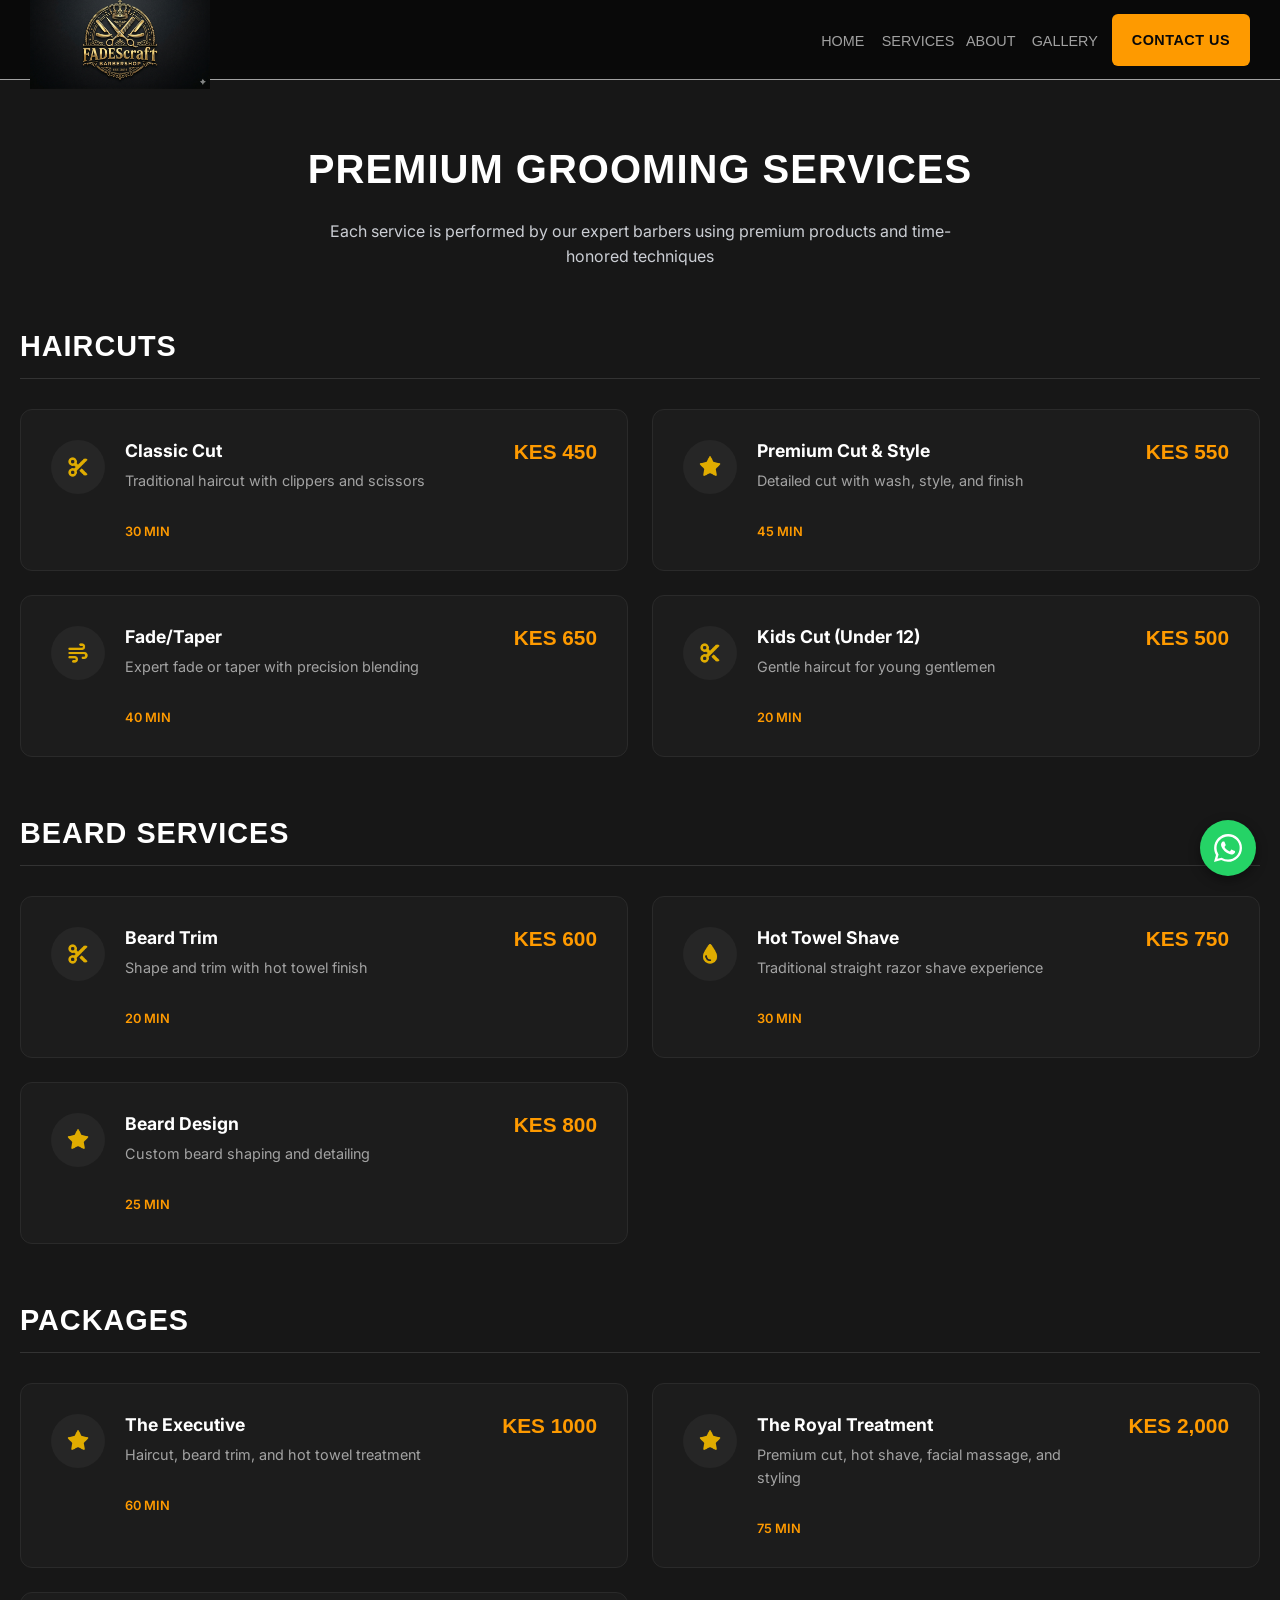
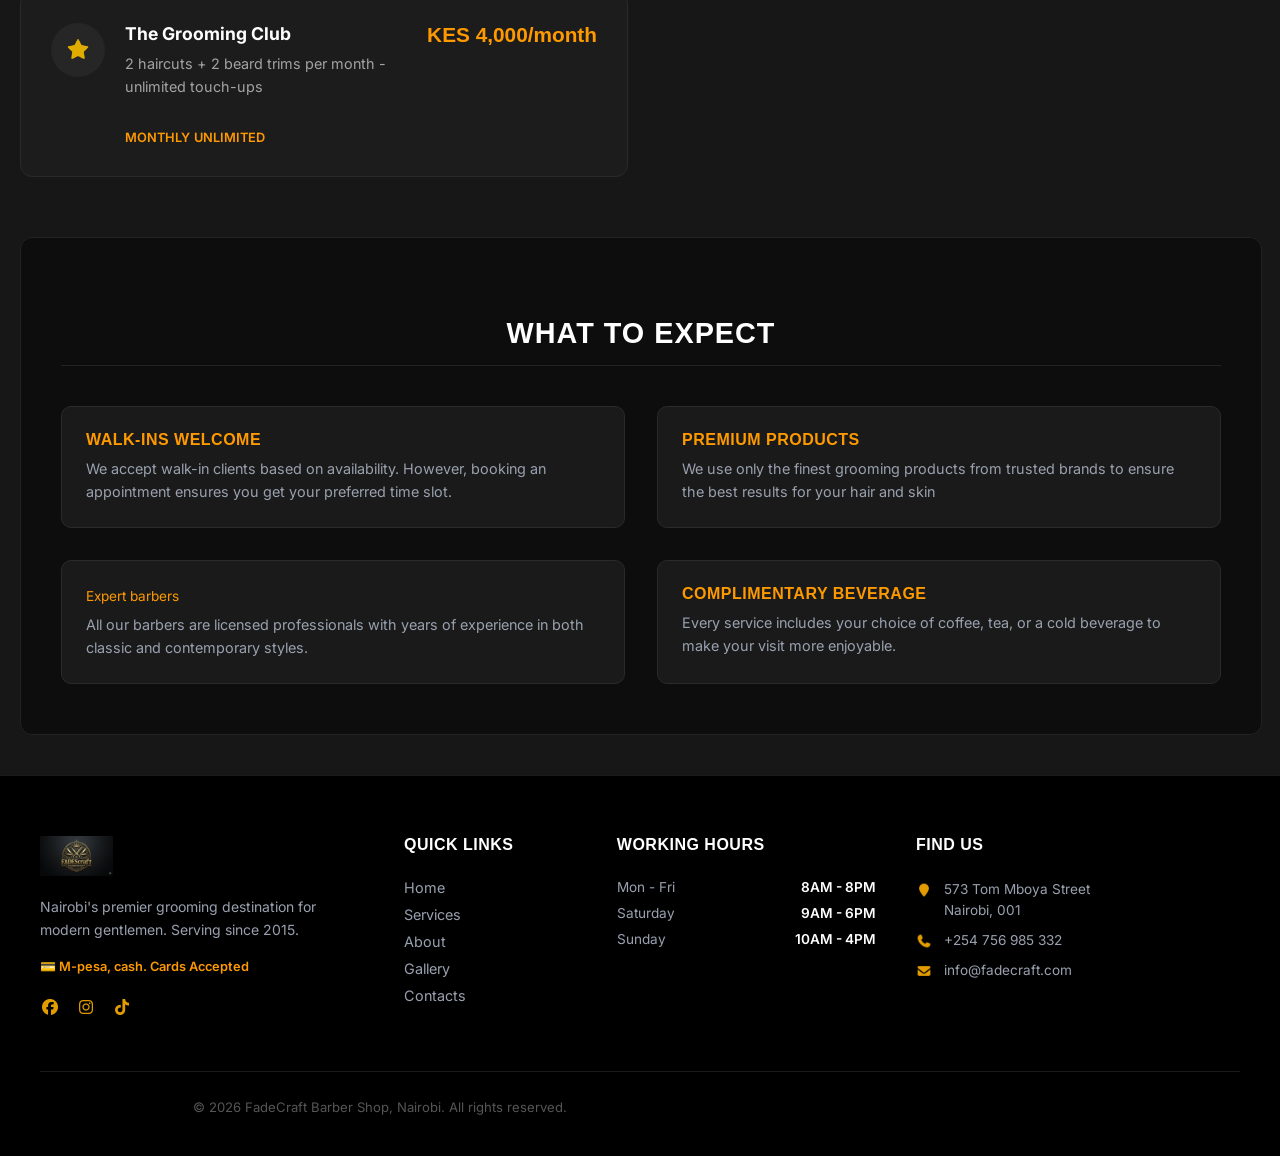
<file: Assets/service.html>
<!doctype html>
<html lang="en">
  <head>
    <meta charset="UTF-8" />
    <meta name="viewport" content="width=device-width, initial-scale=1.0" />
    <meta name="description" content="Explore FadeCraft Barbershop's full menu of haircuts, beard services, and grooming packages. Quality cuts at honest prices in Nairobi CBD." />
    <title>Services - FadeCraft Barbershop</title>
    <link rel="preconnect" href="https://fonts.googleapis.com" />
    <link rel="preconnect" href="https://fonts.gstatic.com" crossorigin />
    <link
      href="https://fonts.googleapis.com/css2?family=Inter:ital,opsz,wght@0,14..32,100..900;1,14..32,100..900&display=swap"
      rel="stylesheet"
    />
    <link rel="stylesheet" href="styles/navstyles.css">
    <link rel="stylesheet" href="styles/footer.css">
    <link rel="stylesheet" href="styles/service.css" />
  </head>
  <body>
    <div id="nav-placeholder"></div>

        <main>
          <section class="services-section">
            <div class="header-content">
                <h1>Premium Grooming Services</h1>
            <p>Each service is performed by our expert barbers using premium products and time-honored techniques</p>
            </div>

            <!-- Haircuts -->
            <div class="service-category">
                <h3>Haircuts</h3>
            <div class="service-grid">
              <div class="service-card">
            <div class="service-icon">
              <img src="images/icons/scissors-solid.png" alt="icon">
              </div>
              <div class="service-info">
            <h4>Classic Cut</h4>
            <p class="description">Traditional haircut with clippers and scissors</p><br>
            <span class="duration">30 min</span>
            </div>
            <div class="price">KES 450</div>
            </div>

             <div class="service-card">
            <div class="service-icon">
              <img src="images/icons/star-solid.png" alt="icon">
              </div>
              <div class="service-info">
            <h4>Premium Cut & Style</h4>
            <p class="description">Detailed cut with wash, style, and finish</p><br>
            <span class="duration">45 min</span>
            </div>
            <div class="price">KES 550</div>
            </div>

            <div class="service-card">
            <div class="service-icon">
             <img src="images/icons/wind-solid.png" alt="icon">
              </div>
              <div class="service-info">
            <h4>Fade/Taper</h4>
            <p class="description">Expert fade or taper with precision blending</p><br>
            <span class="duration">40 min</span>
            </div>
            <div class="price">KES 650</div>
            </div>

            <div class="service-card">
            <div class="service-icon">
             <img src="images/icons/scissors-solid.png" alt="icon">
              </div>
              <div class="service-info">
            <h4>Kids Cut (Under 12)</h4>
            <p class="description">Gentle haircut for young gentlemen</p><br>
            <span class="duration">20 min</span>
            </div>
            <div class="price">KES 500</div>
            </div>
            </div>
            </div>

            <!-- Beard Services -->
            <div class="service-category">
                <h3>Beard Services</h3>
            <div class="service-grid">
              <div class="service-card">
            <div class="service-icon">
              <img src="images/icons/scissors-solid.png" alt="icon">
              </div>
              <div class="service-info">
            <h4>Beard Trim</h4>
            <p class="description">Shape and trim with hot towel finish</p><br>
            <span class="duration">20 min</span>
            </div>
            <div class="price">KES 600</div>
            </div>

              <div class="service-card">
            <div class="service-icon">
              <img src="images/icons/droplet-solid.png" alt="icon">
              </div>
              <div class="service-info">
            <h4>Hot Towel Shave</h4>
            <p class="description">Traditional straight razor shave experience</p><br>
            <span class="duration">30 min</span>
            </div>
            <div class="price">KES 750</div>
            </div>

              <div class="service-card">
            <div class="service-icon">
              <img src="images/icons/star-solid.png" alt="icon">
              </div>
              <div class="service-info">
            <h4>Beard Design</h4>
            <p class="description">Custom beard shaping and detailing</p><br>
            <span class="duration">25 min</span>
            </div>
            <div class="price">KES 800</div>
            </div>
            </div>
            </div>

            <!-- Packages -->
             <div class="service-category">
                <h3>Packages</h3>
            <div class="service-grid">
              <div class="service-card">
            <div class="service-icon">
              <img src="images/icons/star-solid.png" alt="icon">
              </div>
              <div class="service-info">
            <h4>The Executive</h4>
            <p class="description">Haircut, beard trim, and hot towel treatment</p><br>
            <span class="duration">60 min</span>
            </div>
            <div class="price">KES 1000</div>
            </div>

              <div class="service-card">
            <div class="service-icon">
              <img src="images/icons/star-solid.png" alt="icon">
              </div>
              <div class="service-info">
            <h4>The Royal Treatment</h4>
            <p class="description">Premium cut, hot shave, facial massage, and styling</p><br>
            <span class="duration">75 min</span>
            </div>
            <div class="price">KES 2,000</div>
            </div>

              <div class="service-card">
            <div class="service-icon">
              <img src="images/icons/star-solid.png" alt="icon">
              </div>
              <div class="service-info">
            <h4>The Grooming Club</h4>
            <p class="description">2 haircuts + 2 beard trims per month - unlimited touch-ups</p><br>
            <span class="duration">Monthly</span>
            <span class="duration">Unlimited</span>
            </div>
            <div class="price">KES 4,000/month</div>
            </div>
            </div>
            </div>
          </section>

          <!-- What to expect -->
          <section class="expectations">
            <div class="background">
                <div>
                  <h3>What to Expect</h3>
                  <div class="grid-col-2">
                    <div>
                      <span>
                      <h5>Walk-ins welcome</h5>
                      </span>
                      <p class="description">We accept walk-in clients based on availability. However, booking an appointment ensures you get your preferred time slot.</p>
                    </div>

                    <div>
                      <span>
                      <h5>Premium Products</h5>
                      </span>
                      <p class="description">We use only the finest grooming products from trusted brands to ensure the best results for your hair and skin</p>
                    </div>

                    <div>
                      <span>Expert barbers</span>
                      <p class="description">All our barbers are licensed professionals with years of experience in both classic and contemporary styles.</p>
                    </div>

                    <div>
                      <span>
                      <h5>Complimentary Beverage</h5>
                      </span>
                      <p class="description">Every service includes your choice of coffee, tea, or a cold beverage to make your visit more enjoyable.</p>
                    </div>
                  </div>
                </div> 
            </section>
        </main>
        
        <div id="footer-placeholder"></div>
    </div>
    <script src="javaScript/fetch.js"></script>
    <script src="javaScript/service.js"></script>
  </body>
</html>
</file>
<file: Assets/styles/navstyles.css>
:root {
  --site-nav-height: 80px;
  --nav-gap: 1rem;
}
body {
  width: 100%;
  margin: 0;
  padding: 0;
  height: 100%;
}
#nav-placeholder{
  position: sticky;
  top: 0;
  z-index: 1000;
  height: var(--site-nav-height);
  background-color: #090909;
}
.site-nav {
  margin: 0;
  padding: 0 30px;
  width: 100%;
  height: var(--site-nav-height);
  border-bottom: 1px solid #a1a1a1;
  background-color: #090909;
  display: flex;
  align-items: center;
  justify-content: space-between;
  box-sizing: border-box;
}
.left-column {
  display: flex;
  align-items: center;
  gap: 8px;
}
.left-column > .logo img {
  width: 180px;
  height: auto;
  display: block;
  max-width: 100%;
}
.site-nav > .center-column {
  display: flex;
  flex-direction: column;
  justify-content: center;
  align-items: center;
  gap: 20px;
  flex: 1;
}
.right-column {
  display: flex;
  align-items: center;
  justify-content: flex-end;
  gap: 12px;
}
.right-column > .links__wrapper {
  display: flex;
  align-items: center;
  gap: 4px;
}
.links__wrapper > .nav-link {
  width: 70px;
  text-align: center;
}
.links__wrapper > .nav-link a {
  font-family: "Oswald", sans-serif;
  font-size: 0.9rem;
  letter-spacing: 0.5;
  text-transform: uppercase;
  transition: color 0.3s ease;
  text-decoration: none;
  color: #a1a1a1;
}
.links__wrapper > .nav-link a:hover {
  color: #fe9a00;
}
.contact-button {
  display: flex;
  align-items: center;
}
.btn {
  display: flex;
  align-items: center;
  justify-content: center;
  white-space: nowrap;
  padding: 8px 20px;
  height: 36px;
  border: none;
  border-radius: 6px;
  font-family: "Oswald", sans-serif;
  font-size: 0.9rem;
  letter-spacing: 0.5px;
  text-transform: uppercase;
  transition: background-color 0.3s ease;
  background-color: #fe9a00;
  color: #090909;
  font-weight: 600;
  text-decoration: none;
}
.btn:hover {
  background-color: #d4820a;
}
.hamburger{
  background-color: none !important;
  display: none;
  flex-direction: column;
  gap: 5px;
  border: none;
  cursor: pointer;
  padding: 5px;
}
.hamburger span{
  width: 25px;
  height: 3px;
  background-color: #fff;
  display: block;
  border-radius: 2px;
  transition: all 0.3s ease;
}
@media (max-width: 768px) {
  .hamburger{
    display: flex;
  }
  #nav-placeholder{
    position: sticky;
    top: 0;
    height: auto;
  }
  .site-nav {
    height: auto;
    padding: 16px 20px;
    flex-wrap: wrap;
  }

  .links__wrapper{
    display: none;
    width: 100%;
  }
  .links__wrapper.open{
    display: flex;
    flex-direction: column;
    align-items: center;
    gap: 12px;
    padding: 16px 0;
    border-top: 1px solid #a1a1a1;
  }
  .links__wrapper > .nav-link{
    width: auto;
  }
  .right-column{
    width: 100%;
    flex-wrap: wrap;
    justify-content: space-between;
  }
}
/* Floating WhatsApp button - appears on every page */
.whatsapp-float {
  position: fixed;
  bottom: 24px;
  right: 24px;
  width: 56px;
  height: 56px;
  background-color: #25d366;
  border-radius: 50%;
  display: flex;
  align-items: center;
  justify-content: center;
  box-shadow: 0 4px 12px rgba(0, 0, 0, 0.4);
  z-index: 999;
  transition: transform 0.2s ease, background-color 0.2s ease;
  text-decoration: none;
}

.whatsapp-float:hover {
  transform: scale(1.08);
  background-color: #1ebe57;
}

@media (max-width: 768px) {
  .whatsapp-float {
    width: 50px;
    height: 50px;
    bottom: 16px;
    right: 16px;
  }
}
</file>
<file: Assets/styles/footer.css>
footer {
  background-color: #000;
  padding: 60px 0 30px 0;
  border-top: 1px solid #1a1a1a;
  width: 100%;
  color: #99a1af;
}

footer p {
  color: #99a1af;
  font-size: 14px;
  text-align: left; /* Forces left alignment in footer */
  margin: 0 0 8px 0;
  line-height: 1.6;
}

.footer-wrapper {
  max-width: 100%;
  margin: 0 auto;
  padding: 0 40px;
}

.grid-col {
  display: grid;
  grid-template-columns: 1.5fr 0.8fr 1.2fr 1.5fr;
  gap: 40px;
  align-items: start;
  text-align: left;
}


.footer-brand {
  display: flex;
  flex-direction: column;
  gap: 16px;
}

.footer-slogan{
  color: #99a1af;
  font-size: 14px;
  line-height: 1.6;
  margin: 0;
}

.mpesa-note{
  color: #fe9a00;
  font-size: 0.8rem;
  font-weight: 600;
  margin: 0;
  text-align: left;
}

.logo img {
  height: 40px;
  width: auto;
}

.icons {
  display: flex;
  gap: 16px;
  margin-top: 4px;
}

.icons a img {
  width: 20px; 
  height: 20px;
  filter: invert(67%) sepia(91%) saturate(2200%) hue-rotate(10deg);
  transition: filter 0.3s ease;
}

.icons a:hover img{
  filter: invert(1);
}

footer h3 {
  all: unset;
  display: block;
  color: #fff;
  font-family: "Oswald", sans-serif;
  font-size: 1rem;
  font-weight: 600;
  text-transform: uppercase;
  letter-spacing: 0.5px;
  margin-bottom: 25px;
}

footer ul {
  list-style: none;
  padding: 0;
  margin: 0;
}

footer li {
  display: flex;
  align-items: center;
  margin-bottom: 10px;
  font-size: 0.9rem;
}

footer a {
  color: #99a1af;
  text-decoration: none;
  transition: color 0.3s;
}

footer a:hover {
  color: #fe9a00;
}

.hours li {
  justify-content: space-between;
  width: 100%;
}

span.one {
  color: #99a1af;
}

span.two {
  color: #fff;
  font-weight: 600;
}

.contact li {
  align-items: flex-start;
  gap: 12px;
}

.contact .pic {
  width: 16px;
  height: 16px;
  margin-top: 3px;
  filter: invert(67%) sepia(91%) saturate(2200%) hue-rotate(10deg);
  flex-shrink: 0;
}

.contact span {
  text-align: left;
  line-height: 1.5;
  color: #99a1af;
}

.border {
  margin-top: 50px;
  padding-top: 25px;
  border-top: 1px solid #1a1a1a;
  text-align: center;
}

.border p {
  text-align: center;
  font-size: 0.82rem;
  color: #555;
}
@media (max-width: 992px) {
  .grid-col {
    grid-template-columns: 1fr 1fr; /* 2 columns for tablets */
    gap: 30px;
  }
}

@media (max-width: 600px) {
  .footer-wrapper{
    padding: 0 20px;
  }
  .grid-col {
    grid-template-columns: 1fr; /* 1 column for phones */
    text-align: center;
  }
  footer p,
  .footer-slogan,
  .mpesa-note{
    text-align: center;
    }

  .footer-brand, 
  .hours li, 
  .contact li {
    justify-content: center;
    align-items: center;
  }

  .links {
    display: flex;
    flex-direction: column;
    align-items: center;
  }

  .links ul{
  display: flex;
  flex-direction: column;
  align-items: center;
}

.link li {
  justify-content: center;
  width: 100%;
  text-align: center;
}

  .hours li {
    align-items: center;
    flex-direction: column;
    gap: 4px;
  }
  .icons{
    justify-content: center;
  }
}
</file>
<file: Assets/styles/index.css>
body {
  background-color: #000;
  background-size: cover;
  background-repeat: no-repeat;
  font-family: "Inter",sans-serif;
  max-width: 100%;
  margin: 0;
  overflow-x: clip;
}
section {
  display: flex;
  justify-content: center;
  gap: 2rem;
  padding: 2rem;
  width: 100%;
  box-sizing: border-box;
}
.hero-left{
  display: flex;
  align-items: flex-start;
  flex-direction: column;
  gap: 1rem;
}
.hero-section {
  background-image: url(../images/background/photo-1686671805337-7d8aa64b965f.avif);
  background-size: cover;
  background-position: center;
  min-height: calc(100vh - var(--site-nav-height));
  color: #fff;
  display: flex;
  /* justify-content: center; */
  align-items: center;
}
h1.typing{
  font-family: "Oswald", sans-serif;
  font-size: 2.8rem;
  font-weight: 700;
  text-transform: uppercase;
  letter-spacing: 2px;
  color: #fff;
  min-height: 3.5rem;
}
h3 {
  font-family: "Oswald", sans-serif;
  font-weight: 600;
  font-size: 1.1rem;
  text-transform: uppercase;
  letter-spacing: 1px;
  padding: 1px 20px;
  width: 100%;
  border-radius: 2px;
  color: #fff;
  margin-bottom: 8px;
}
.premium-grooming{
  padding-block: 4px;
  padding-inline: 4px;
  /* background-color: #fe9a00; */
  border: 1px solid #fe9a00;
  border-radius: 10px;
  display: inline-block;
  margin-bottom: 24px;
}
.premium-grooming span{
  color: #fe9a00;
  letter-spacing: 0.7px;
  font-size: 0.9rem;
  line-height: 1.5;
}
.btn-group{
  display: flex;
  gap: 1rem;
}
.book-btn {
  display: inline-block;
  width: auto;
  text-align: center;
  padding: 12px 20px;
  background-color: #fe9a00;
  color: #000;
  font-weight: 700;
  border-radius: 8px;
  text-decoration: none;
  font-size: 0.95rem;
  margin-top: 4px;
  transition: background-color 0.3s ease;
}
.clear-btn {
  display: inline-block;
  width: auto;
  text-align: center;
  padding: 12px 20px;
  background-color: #000;
  color: #fe9a00;
  font-weight: 700;
  border-radius: 8px;
  text-decoration: none;
  font-size: 0.95rem;
  margin-top: 4px;
  transition: background-color 0.3s ease;
}
.book-btn:hover{
  background-color: #d4820a;
}
.description {
  font-family: "Inter", sans-serif;
  font-weight: 400;
  font-style: normal;
  font-size: 1.1rem;
  line-height: 1.7;
  color: rgba(255, 255, 255, 0.85);
  margin-top: 1rem;
}
.intro-cards{
  padding-block: 4px;
  background-color: #171717;
  outline-color: #a1a1a1;
}
.grid-cols1{
  gap: 40px;
  padding: 20px 0;
  display: grid;
  grid-template-columns: 1fr 1fr 1fr;
}
.cards{
  text-align: center;
  padding: 24px 16px;
  background-color: #1e1e1e;
  border: 1px solid #2a2a2a;
  border-radius: 10px;
 transition: border-color 0.3s ease;
}
.cards:hover {
  border-color: #fe9a00;
}
.cards img{
  width: 48px;
  height: 48px;
  display: block;
  margin: 0 auto 12px auto;
  filter: invert(67%) sepia(91%) saturate(2200%) hue-rotate(10deg);
}
.cards h3 {
  font-size: 1rem;
  padding: 0;
  margin-bottom: 6px;
}
.cards p{
  color: #a1a1a1;
  font-size: 0.85rem;
  margin: 0;
}
.text-amber-500 {
  color: #fe9a00;
  font-weight: 700;
}
.motto {
  display: flex;
  font-family: "Oswald", sans-serif;
  margin-bottom: 10px;
}
@media (max-width: 1024px) {
  h1.typing{
    font-size: 2rem;
  }
}
@media(max-width: 768px){
  section {
    padding: 1.5rem 1rem;
    gap: 1rem;
  }
  .grid-cols1{
    grid-template-columns: 1fr;
    padding: 16px;
  }
  .hero-section{
    align-items: flex-start;
    padding-top: 2rem;
    min-height: 70vh;
  }
  h1.typing {
    font-size: 1.6rem;
  }
  .intro-cards {
    padding: 24px 16px;
  }
}
/* Testimonials section */
.testimonials {
  background-color: #000;
  padding: 80px 20px;
}
.testimonials-header {
  text-align: center;
  max-width: 600px;
  margin: 0 auto 50px auto;
}
.testimonials-header .touch {
  display: inline-block;
  padding: 4px 14px;
  border: 1px solid #fe9a00;
  border-radius: calc(infinity * 1px);
  color: #fe9a00;
  font-size: 0.8rem;
  font-weight: 600;
  text-transform: uppercase;
  letter-spacing: 0.7px;
  margin-bottom: 16px;
}
.testimonials-header h2 {
  font-family: "Oswald", sans-serif;
  font-size: 2rem;
  font-weight: 700;
  text-transform: uppercase;
  color: #fff;
  margin: 0;
}
.testimonial-grid {
  display: grid;
  grid-template-columns: repeat(3, 1fr);
  gap: 24px;
  max-width: 1200px;
  margin: 0 auto;
}
.testimonial-card {
  background-color: #171717;
  border: 1px solid #2a2a2a;
  border-radius: 12px;
  padding: 28px;
  transition: border-color 0.3s ease;
}
.testimonial-card:hover {
  border-color: #fe9a00;
}
.stars {
  color: #fe9a00;
  font-size: 1.1rem;
  margin-bottom: 12px;
  letter-spacing: 2px;
}
.testimonial-card .quote {
  color: #cbced4;
  font-size: 0.95rem;
  line-height: 1.6;
  margin-bottom: 20px;
  font-style: italic;
}
.testimonial-card .client {
  display: flex;
  flex-direction: column;
  gap: 2px;
  border-top: 1px solid #2a2a2a;
  padding-top: 14px;
}
.client-name {
  color: #fff;
  font-weight: 600;
  font-size: 0.9rem;
}
.client-tag {
  color: #fe9a00;
  font-size: 0.8rem;
}

@media (max-width: 900px) {
  .testimonial-grid {
    grid-template-columns: 1fr;
  }
}
@media (max-width: 768px) {
  .testimonials {
    padding: 50px 16px;
  }
  .testimonials-header h2 {
    font-size: 1.5rem;
  }
}
</file>
<file: Assets/styles/Aboutus.css>
body {
  font-family: "Inter", sans-serif;
  font-optical-sizing: auto;
  font-weight: 400;
  font-style: normal;
  background-color: #000;
}
.about-hero{
  background-color: #000;
  padding: 40px 0;
  color: #fff;
  min-height: 80vh;
  display: flex;
  align-items: center;
}
.container{
  max-width: 100%;
  margin: 0 auto;
  display: grid;
  grid-template-columns: 1fr 1fr;
  gap: 80px;
  padding: 0 40px;
  align-items: center;
}
.about-text h2{
  font-family: "Oswald", sans-serif;
  font-size: 3.5rem;
  font-weight: 700;
  line-height: 1.1;
  margin-bottom: 30px;
  color: #fff;
  text-transform: uppercase;
  letter-spacing: 1px;
}
.about-text p {
  color: #99a1af;
  font-size: 1.1rem;
  line-height: 1.7;
  margin-bottom: 25px;
  text-align: left;
}
.about-images{
  display: flex;
  gap: 24px;
  align-items: center;
}
.image-wrapper{
  flex: 1;
  border-radius: 20px;
  overflow: hidden;
  opacity: 0;
  transform: translateY(40px);
  transition: opacity 0.4s ease, transform 0.4s ease;
}
.image-wrapper.visible{
  opacity: 1;
  transform: translateY(0);
}
.image-wrapper img{
  width: 100%;
  height: 500px;
  object-fit: cover;
  display: block;
}
.offset-up{
  margin-top: -60px;
}
.offset-down{
  margin-top: -60px;
}
.button {
  display: inline-block;
  margin-top: 10px;
  color: #fff;
  padding: 15px 30px;
  text-decoration: none;
  font-weight: 700;
  border-radius: 5px;
}
.secondary{
  background-color: #171717;
  border-top: 1px solid #222;
  padding: 80px 40px;
  text-align: center;
}
.secondary h2,
.seco{
  font-family: "Oswald", sans-serif;
  font-size: 2.5rem;
  font-weight: 700;
  color: #fff;
  text-transform: uppercase;
  margin-bottom: 20px;
}
.secondary p{
  color: #99a1af;
  font-size: 1.1rem;
  margin-bottom: 30px;
}
.mpesa-inline{
  display: block;
  color: #fe9a00;
  font-size: 0.9rem;
  margin-top: 8px;
}
.button-wrap{
  margin-top: 20px;
}
.cta-btn{
  display: inline-block;
  background-color: #fe9a00;
  color: #000;
  padding: 15px 40px;
  border-radius: 5px;
  font-weight: 700;
  text-decoration: none;
  font-size: 1rem;
  transition: background-color 0.3s ease;
}
.cta-btn:hover{
  background-color: #d4820a;
}
@media (max-width: 1024px) {
  h3, article, .section {
    width: 100%;
    max-width: 100%;
    grid-template-columns: 1fr;
  }

  .container {
    grid-template-columns: 1fr;
    gap: 40px;
    padding: 0 20px;
  }
  
  .about-text h2 {
    font-size: 2.5rem; /* Shrink large text for mobile */
  }
  .offset-up,
  .offset-down{
    margin-top: 0;
  }
  .about-images{
    flex-direction: colomn;
  }
  .image-wrapper img{
    height: 300px;
  }
}
@media (max-width: 768px){
  .about-hero{
    padding-top: 40px;
    min-height: auto;
  }
  .about-text h2{
    font-size: 1.8rem;
  }
  .secondary {
    padding: 40px 20px;
  }
}
/* Team section */
.team-section {
  background-color: #0d0d0d;
  padding: 80px 40px;
}
.team-header {
  text-align: center;
  max-width: 600px;
  margin: 0 auto 50px auto;
}
.team-header .touch {
  display: inline-block;
  padding: 4px 14px;
  border: 1px solid #fe9a00;
  border-radius: calc(infinity * 1px);
  color: #fe9a00;
  font-size: 0.8rem;
  font-weight: 600;
  text-transform: uppercase;
  letter-spacing: 0.7px;
  margin-bottom: 16px;
}
.team-header h2 {
  font-family: "Oswald", sans-serif;
  font-size: 2rem;
  font-weight: 700;
  text-transform: uppercase;
  color: #fff;
  margin: 0 0 10px 0;
}
.team-sub {
  color: #99a1af;
  font-size: 1rem;
  margin: 0;
}
.team-grid {
  display: grid;
  grid-template-columns: repeat(3, 1fr);
  gap: 24px;
  max-width: 1100px;
  margin: 0 auto;
}
.team-card {
  background-color: #171717;
  border: 1px solid #2a2a2a;
  border-radius: 12px;
  padding: 32px 24px;
  text-align: center;
  transition: border-color 0.3s ease;
}
.team-card:hover {
  border-color: #fe9a00;
}
.avatar {
  width: 72px;
  height: 72px;
  border-radius: 50%;
  background-color: #fe9a00;
  color: #000;
  font-family: "Oswald", sans-serif;
  font-weight: 700;
  font-size: 1.3rem;
  display: flex;
  align-items: center;
  justify-content: center;
  margin: 0 auto 16px auto;
}
.team-card h3 {
  color: #fff;
  font-size: 1.1rem;
  margin: 0 0 4px 0;
}
.team-card .role {
  display: block;
  color: #fe9a00;
  font-size: 0.85rem;
  font-weight: 600;
  text-transform: uppercase;
  letter-spacing: 0.5px;
  margin-bottom: 12px;
}
.team-card .bio {
  color: #99a1af;
  font-size: 0.9rem;
  line-height: 1.6;
  margin: 0;
}

@media (max-width: 900px) {
  .team-grid {
    grid-template-columns: 1fr;
  }
}
@media (max-width: 768px) {
  .team-section {
    padding: 50px 20px;
  }
}
</file>
<file: Assets/styles/admin.css>
body {
 background-color: #141414;
  display: flex;
  flex-direction: column;
  justify-content: center;
  align-items: center;
  min-height: 100vh;
  margin: 0;
  font-family: "Inter", sans-serif;
  padding: 20px;
  box-sizing: border-box;
}
.password-gate {
  width: 100%;
  max-width: 400px;
  display: flex;
  flex-direction: column;
  align-items: center;
  background-color: #1e1e1e;
  padding: 40px 30px;
  border-radius: 12px;
  border: 2px solid #fe9a00;
}
h1 {
  font-family: "Oswald", sans-serif;
  font-size: 1.8rem;
  font-weight: 700;
  text-transform: uppercase;
  color: #fff;
  text-align: center;
  margin: 0 0 4px 0;
}
p {
  color: #99a1af;
  font-size: 0.9rem;
  text-align: center;
  margin: 0;
}
.error {
  color: #ff4d4d;
  font-size: 0.8rem;
  min-height: 1em;
}
input {
  color: #fff;
  padding: 12px 14px;
  background-color: #141414;
  border: 1px solid #333;
  border-radius: 8px;
  width: 100%;
  font-family: "Inter", sans-serif;
  font-size: 0.95rem;
  box-sizing: border-box;
  transition: border-color 0.2s ease;
}
input:focus {
  outline: none;
  border-color: #fe9a00;
}
button {
  margin-top: 4px;
  color: #000;
  padding: 14px 0;
  background-color: #fe9a00;
  border-radius: 8px;
  width: 100%;
  font-weight: 700;
  font-size: 1rem;
  cursor: pointer;
  transition: background-color 0.3s ease;
}
button:hover {
  background-color: #d4820a;
}
#available-bookings {
  width: 100%;
  max-width: 1000px;
  padding: 30px;
}
#available-bookings h1 {
  margin-bottom: 20px;
}
table {
  width: 100%;
  border-collapse: collapse;
  background-color: #1e1e1e;
  border-radius: 10px;
  overflow: hidden;
}
thead {
  background-color: #262626;
}
th {
  color: #fff;
  padding: 14px 16px;
  text-align: left;
  font-size: 0.85rem;
  text-transform: uppercase;
  letter-spacing: 0.5px;
}
td{
  padding: 12px 16px;
  border-bottom: 1px solid #2a2a2a;
  color: #fe9a00;
  font-size: 0.9rem;
}
tr:last-child td{
  border-bottom: none;
}
tr:hover td{
  background-color: #222;
}
</file>
<file: Assets/styles/contacts.css>
body {
  max-width: 100%;
  overflow-x: hidden;
  position: relative;
  color: #0a0a0a;
  width: 100%;
  font-family: "Inter", sans-serif;
  font-optical-sizing: auto;
  font-weight: 400;
  font-style: normal;
  margin: 0;
}
main {
  flex: 1;
  width: 100%;
  max-width: 100%;
}
.container {
  background-color: #171717;
  min-height: 100vh;
  padding: 100px 50px;
  max-width: 100%;
  margin: 0 auto;
}
.header {
  text-align: center;
  margin-bottom: 40px;
}
.touch {
  padding: 4px 14px;
  border: 1px solid #fe9a00;
  border-radius: calc(infinity * 1px);
  display: inline-block;
  color: #fe9a00;
  letter-spacing: 0.7px;
  font-size: 0.8rem;
  font-weight: 600;
  text-transform: uppercase;
  margin-bottom: 12px;
}
.error {
  color: #ff4d4d;
  font-size: 0.78rem;
  margin-top: 4px;
  display: block;
}
.success {
  color: #4cff72;
  font-size: 0.9rem;
  visibility: hidden;
  display: block;
  margin-top: 10px;
  font-weight: 600;
}
h1 {
  font-family: "Oswald", sans-serif;
  font-size: 2.8rem;
  font-weight: 700;
  text-transform: uppercase;
  letter-spacing: 1px;
  color: #fff;
  margin-bottom: 10px;
  text-align: center;
}
p {
  color: #99a1af;
  line-height: 1.55556;
  margin-inline: auto;
  margin-block-start: 0.5em;
  margin-block-end: 1em;
  text-align: center;
}
.grid-cols1 {
  gap: 40px;
  padding: 20px 0;
  display: grid;
  grid-template-columns: 1fr 1.6fr;
}
.contact-sidebar {
  display: flex;
  flex-direction: column;
  gap: 16px;
}
.location,
.phone,
.Email,
.hous {
  padding: 20px;
  background-color: #1e1e1e;
  border: 1px solid #2a2a2a;
  border-width: 1px;
  border-radius: 12px;
  gap: 14px;
  align-items: flex-start;
  display: flex;
  transition: border-color 0.3s ease;
}
.location:hover,
.phone:hover,
.Email:hover,
.hous:hover{
  border-color: #fe9a00;
}
.icon {
  background-color: #262626;
  color: #fe9a00;
  padding: 12px;
  border-radius: 50%;
  display: flex;
  align-items: center;
  justify-content: center;
  flex-shrink: 0;
}
.icon img {
  width: 48px;
  height: 48px;
  filter: invert(67%) sepia(91%) saturate(2200%) hue-rotate(10deg);
}
.info {
  flex-grow: 1;
}
.info h3 {
  font-family: "Oswald", sans-serif;
  font-size: 1rem;
  font-weight: 600;
  color: #fff;
  margin: 0 0 6px 0;
  text-transform: uppercase;
  letter-spacing: 0.5px;
  text-align: left;
}
.info > .description {
  color: #a3a3a3;
  font-size: 0.95rem;
  text-align: left;
  margin: 0;
  line-height: 1.5;
}
.timing {
  width: 100%;
}
.days {
  color: #99a1af;
  justify-content: space-between;
  display: flex;
  font-size: 0.85rem;
  line-height: 1.8;
}
.two {
  color: #fff;
  font-weight: 600;
}
.mpesa-card{
  background-color: #1a1a00;
  border: 1px solid #fe9a00;
  border-radius: 10px;
  padding: 14px 20px;
  text-align: center;
}
.mpesa-text{
  color: #fe9a00;
  font-weight: 700;
  font-size: 0.9rem;
  margin: 0;
  text-align: center;
}
form {
  width: 100%;
  background-color: #1e1e1e;
  padding: 30px;
  border-radius: 12px;
  border: 1px solid #2a2a2a;
}
.grid-cols2 {
  grid-template-columns: repeat(2, 1fr);
  gap: 20px;
  display: grid;
}
label {
  color: #ccc;
  font-size: 0.85rem;
  font-weight: 600;
  text-transform: uppercase;
  letter-spacing: 0.5px;
  line-height: 1.42857;
  display: block;
  margin-bottom: 6px;
}
input,
select,
textarea {
  color: #fff;
  padding: 12px 14px;
  background-color: #141414;
  border: 1px solid #333;
  border-radius: 8px;
  width: 100%;
  font-family: "Inter", sans-serif;
  font-size: 0.9rem;
  box-sizing: border-box;
  transition: border-color 0.2s ease;
  line-height: 1.5;
}
input:focus,
select:focus,
textarea:focus{
  outline: none;
  border-color: #fe9a00;
}
select option{
  background-color: #1e1e1e;
  color: #fff;
}
textarea {
  resize: vertical;
  min-height: 100px;
}
.record:last-of-type {
  grid-column: span 2;
}
.grid-cols3 {
  display: grid;
  grid-column: span 2;
  gap: 12px;
}
form button {
  grid-column: span 2;
  margin-top: 10px;
  color: #000;
  padding: 16px;
  background-color: #fe9a00;
  border-radius: 10px;
  gap: 8px;
  justify-content: center;
  align-items: center;
  width: 100%;
  display: flex;
  font-weight: 700;
  font-size: 1rem;
  cursor: pointer;
  transition: background-color 0.3s ease;
}
form button:hover{
  background-color: #d4820a;
}
.confirm-note{
  color: #666;
  font-size: 0.8rem;
  text-align: center;
  margin: 0;
}
.map {
  background-color: #1e1e1e;
  border: 1px solid #2a2a2a;
  border-radius: 12px;
  overflow: hidden;
  height: 450px;
  width: 100%;
  margin-top: 50px;
}
@media (max-width: 768px) {
  html, body{
    overflow-x: hidden;
  }
  *{
    box-sizing: border-box;
  }
  .container {
    padding: 60px 20px; 
    padding-top: 40px;
  }
  h1{
    font-size: 1.8rem;
  }
  .grid-cols1{
    grid-template-columns: 1fr;
    padding: 0px;
  }
  .grid-cols2{
    grid-template-columns: 1fr;
  }
  .record:last-of-type{
    grid-column: span 1;
  }
  .grid-cols3{
    grid-column: span 1;
  }
  form button{
    grid-column: span 1;
  }
}
</file>
<file: Assets/styles/Gallery.css>
:root {
  --spacing: 4px;
  --container-7xl: 1280px;
}
body {
  color: #0a0a0a;
  max-width: 100%;
  overflow-x: hidden;
  position: relative;
  font-family: "Inter", sans-serif;
  font-optical-sizing: auto;
  font-weight: 400;
  font-style: normal;
}
main {
  flex: 1;
  width: 100%;
  max-width: 100%;
}
.container {
  padding-block: calc(var(--spacing) * 20);
  background-color: #171717;
  min-height: 100vh;
  width: 100%;
}
.padding {
  padding-inline: 20px;
  width: 100%;
  margin-inline: auto;
}
.inline {
  max-width: var(--container-7xl);
  text-align: center;
  margin-bottom: calc(var(--spacing) * 16);
  margin-inline: auto;
}
.portfolio {
  padding-block: calc(var(--spacing) * 2);
  padding-inline: calc(var(--spacing) * 4);
  border: 1px solid #333;
  border-radius: calc(infinity * 1px);
  display: inline-block;
  margin-bottom: calc(var(--spacing) * 6);
  text-align: center;
}
span {
  color: #fe9a00;
  font-size: 0.9rem;
  line-height: 1.5;
  text-align: center;
}
h1 {
  font-family: "Oswald", sans-serif;
  font-size: 2.5rem;
  font-weight: 700;
  text-transform: uppercase;
  letter-spacing: 1px;
  color: #fff;
  margin-bottom: 4px;
  text-align: center;
  margin-block-start: 0.67em;
  margin-block-end: 0.67em;
}
h2{
  font-family: "Oswald", sans-serif;
  font-size: 1.8rem;
  font-weight: 600;
  color: #fff;
  text-align: center;
  margin-block-start: 0.83em;
  margin-block-end: 0.83em;
}
p {
  color: #99a1af;
  max-width: 42rem;
  margin-inline: auto;
  display: block;
  margin-block-start: 1em;
  margin-block-end: 1em;
  text-align: center;
}
.img-wrapper {
  gap: 24px;
  margin-top: 40px;
  width: 100%;
  display: grid;
  grid-template-columns: repeat(3, 1fr);
}
.img {
  background-color: #262626;
  border: 1px solid #333;
  border-radius: 15px;
  overflow: hidden;
  aspect-ratio: 1/1;
  position: relative;
  opacity: 0;
  transform: translateY(40px);
  transition:
    opacity 0.6s ease,
    transform 0.6s ease;
}
.img.visible {
  opacity: 1;
  transform: translateY(0);
}
.img img {
  max-width: 100%;
  width: 100%;
  height: 100%;
  object-fit: cover;
  display: block;
  box-sizing: border-box;
  transition: transform 0.4s ease;
}
.img:hover img {
  transform: scale(1.05);
}
.photo {
  display: flex;
  align-items: flex-end;
  position: absolute;
  inset: 0;
  padding: 20px;
  background: linear-gradient(to top, rgba(0, 0, 0, 0.85), transparent);
  opacity: 0;
  transition: opacity 0.3s ease;
}
.img:hover .photo {
  opacity: 1;
}
.bottom span {
  display: block;
  font-weight: bold;
  text-transform: uppercase;
  letter-spacing: 1.5px;
}
.bottom p {
  color: #fff;
  font-size: 0.9rem;
  margin: 5px 0 0 0;
  text-align: left;
}
.insta {
  text-align: center;
  padding: 60px 20px;
  background-color: #0d0d0d;
  border: 1px solid #222;
  border-radius: 15px;
  margin-top: 60px;
}
.gram{
  color: #000;
  padding: 12px 24px;
  background-color: #fe9a00;
  border-radius: 8px;
  display: inline-flex;
  align-items: center;
  gap: 8px;
  text-decoration: none;
  font-weight: 700;
  font-size: 0.95rem;
  margin-top: 16px;
  transition: background-color 0.3s ease;
}
.gram:hover{
  background-color: #d4820a;
}
@media (max-width: 768px) {
  html, body{
    overflow-x: hidden;
  }
  *{
    box-sizing: border-box;
  }
  .container {
    padding-block: 24px;
  }
  .padding {
    padding-inline: 16px;
  }
 .img-wrapper{
  grid-template-columns: 1fr;
 }
}
@media(min-width: 769px) and (max-width: 1024px){
  .img-wrapper{
    grid-template-columns: repeat(2, 1fr);
  }
}
</file>
<file: Assets/styles/service.css>
body {
  background-color: #171717;
  color: #ffffff;
  margin: 0;
  font-family: "Inter", sans-serif;
  font-optical-sizing: auto;
  font-weight: 400;
  font-style: normal;
}
main {
  max-width: 100%;
  margin: 0 auto;
  padding: 40px 20px;
}
.header-content {
  align-self: center;
  text-align: center;
  margin-bottom: 60px;
}
h1 {
  font-family: "Oswald", sans-serif;
  font-size: 2.5rem;
  font-weight: 700;
  text-transform: uppercase;
  letter-spacing: 1px;
  color: #fff;
  text-align: center;
  margin-block-start: 0.67em;
  margin-block-end: 0.67em;
}
h3 {
  font-family: "Oswald", sans-serif;
  font-size: 1.8rem;
  font-weight: 600;
  color: #fff;
  text-align: left;
  border-bottom: 1px solid #333;
  padding-bottom: 15px;
  margin-bottom: 30px;
  text-transform: uppercase;
  letter-spacing: 1px;
}
h4 {
  font-family: "Inter", sans-serif;
  font-size: 1rem;
  font-weight: 700;
  color: #fff;
  text-align: left;
}
h5 {
  font-family: "Oswald", sans-serif;
  font-size: 1rem;
  font-weight: 600;
  color: #fe9a00;
  text-transform: uppercase;
  letter-spacing: 0.5px;
  margin: 0;
}
p {
  color: #cbced4;
  font-size: 1rem;
  line-height: 1.6;
  max-width: 680px;
  margin-inline: auto;
  text-align: center;
}
span {
  color: #fe9a00;
  font-size: 0.85rem;
}
.service-category {
  margin-bottom: 60px;
}
.service-grid {
  display: grid;
  grid-template-columns: 1fr 1fr;
  gap: 24px;
}
.service-card {
  background-color: #1c1c1c;
  border: 1px solid #2a2a2a;
  border-radius: 12px;
  padding: 30px;
  display: flex;
  align-items: flex-start;
  gap: 20px;
  opacity: 0;
  transform: translateY(40px);
  transition:
    opacity 0.3s ease,
    transform 0.3s ease;
}
.service-card.visible {
  opacity: 1;
  transform: translateY(0);
}
.service-card:hover {
  border-color: #fe9a00;
}
.service-icon {
  background-color: #262626;
  padding: 15px;
  border-radius: 50%;
  display: flex;
  align-items: center;
  justify-content: center;
  flex-shrink: 0;
}
.service-icon img {
  width: 24px;
  height: 24px;
  filter: invert(67%) sepia(91%) saturate(2200%) hue-rotate(10deg);
}
.service-info {
  flex-grow: 1;
}
.service-info h4 {
  margin: 0 0 8px 0;
  font-size: 1.1rem;
}
.service-info > .description {
  color: #a3a3a3;
  font-size: 0.9rem;
  text-align: left;
  margin: 0 0 8px 0;
}
.duration {
  color: #fe9a00;
  font-size: 0.8rem;
  font-weight: 600;
  text-transform: uppercase;
  letter-spacing: 0.5;
}
.price {
  color: #fe9a00;
  font-family: "Oswald", sans-serif;
  font-size: 1.3rem;
  font-weight: 700;
  white-space: nowrap;
  flex-shrink: 0;
}
.per-month {
  font-size: 0.9rem;
  font-weight: 400;
  color: #99a1af;
}
.expectations {
  width: 100%;
  max-width: 100%;
  background-color: #0d0d0d;
  border: 1px solid #222;
  border-radius: 12px;
  margin-top: 60px;
}
.expectations > .h4 {
  color: #fe9a00;
}
.background {
  padding: 50px 40px;
}
.background h3{
  text-align: center;
  border-bottom: 1px solid #222;
  margin-bottom: 40px;
}
.grid-col-2 {
  display: grid;
  grid-template-columns: repeat(2, 1fr);
  color: #99a1af;
  gap: 32px;
}
.grid-col-2 > div{
  background-color: #1a1a1a;
  border: 1px solid #2a2a2a;
  border-radius: 10px;
  padding: 24px;
}
.grid-col-2 .description{
  color: #99a1af;
  font-size: 0.9rem;
  text-align: left;
  margin: 8px 0 0 0;
  line-height: 1.6;
}
@media (max-width: 768px) {
  main {
    padding: 24px 16px;
  }
  h1 {
    font-size: 1.8rem;
  }
  /* Service cards alignment */
  .service-grid {
    grid-template-columns: 1fr;
  }
  .grid-col-2 {
    grid-template-columns: 1fr;
  }
  .service-item {
    flex-direction: column;
    text-align: center;
  }

  .service-info h4,
  .service-info .description,
  .duration {
    text-align: left;
  }
  .background{
    padding: 30px 20px;
  }
  .price {
    white-space: normal;
    font-size: 1.1rem;
  }
}
</file>
